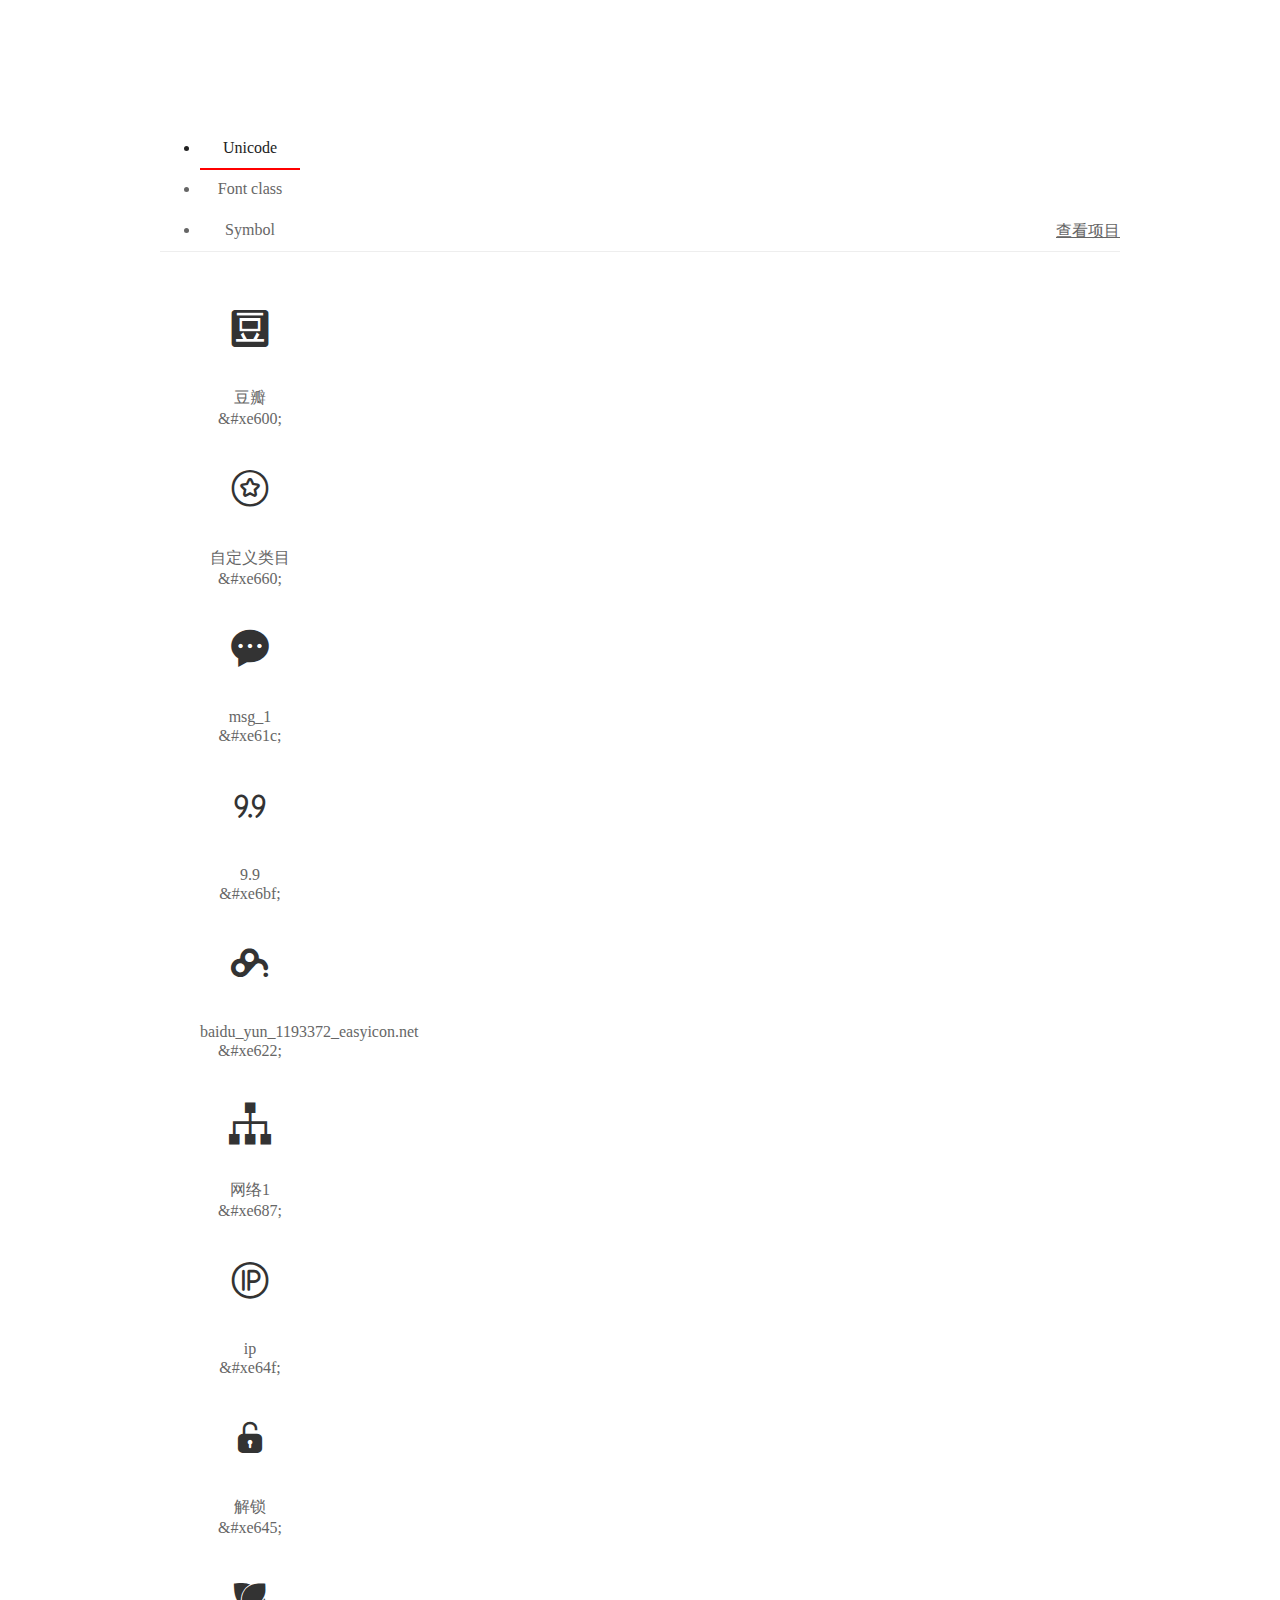
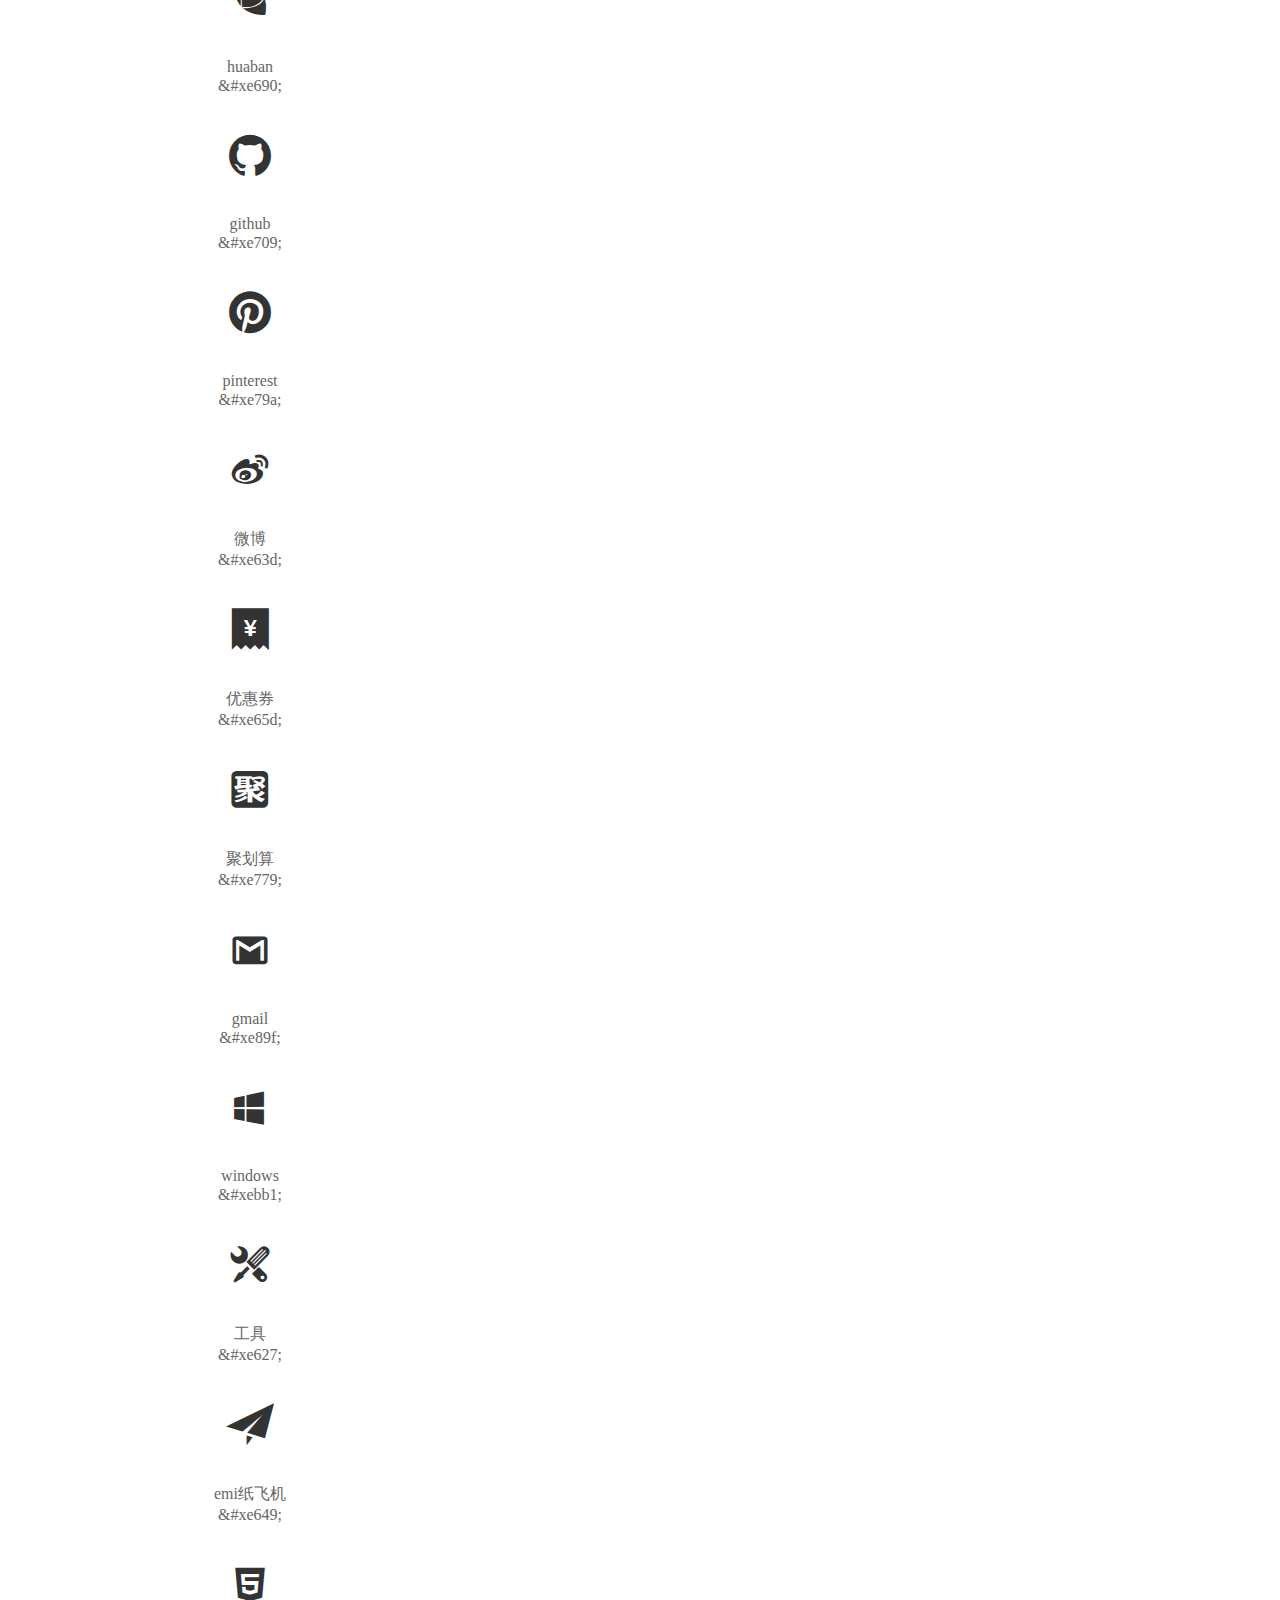
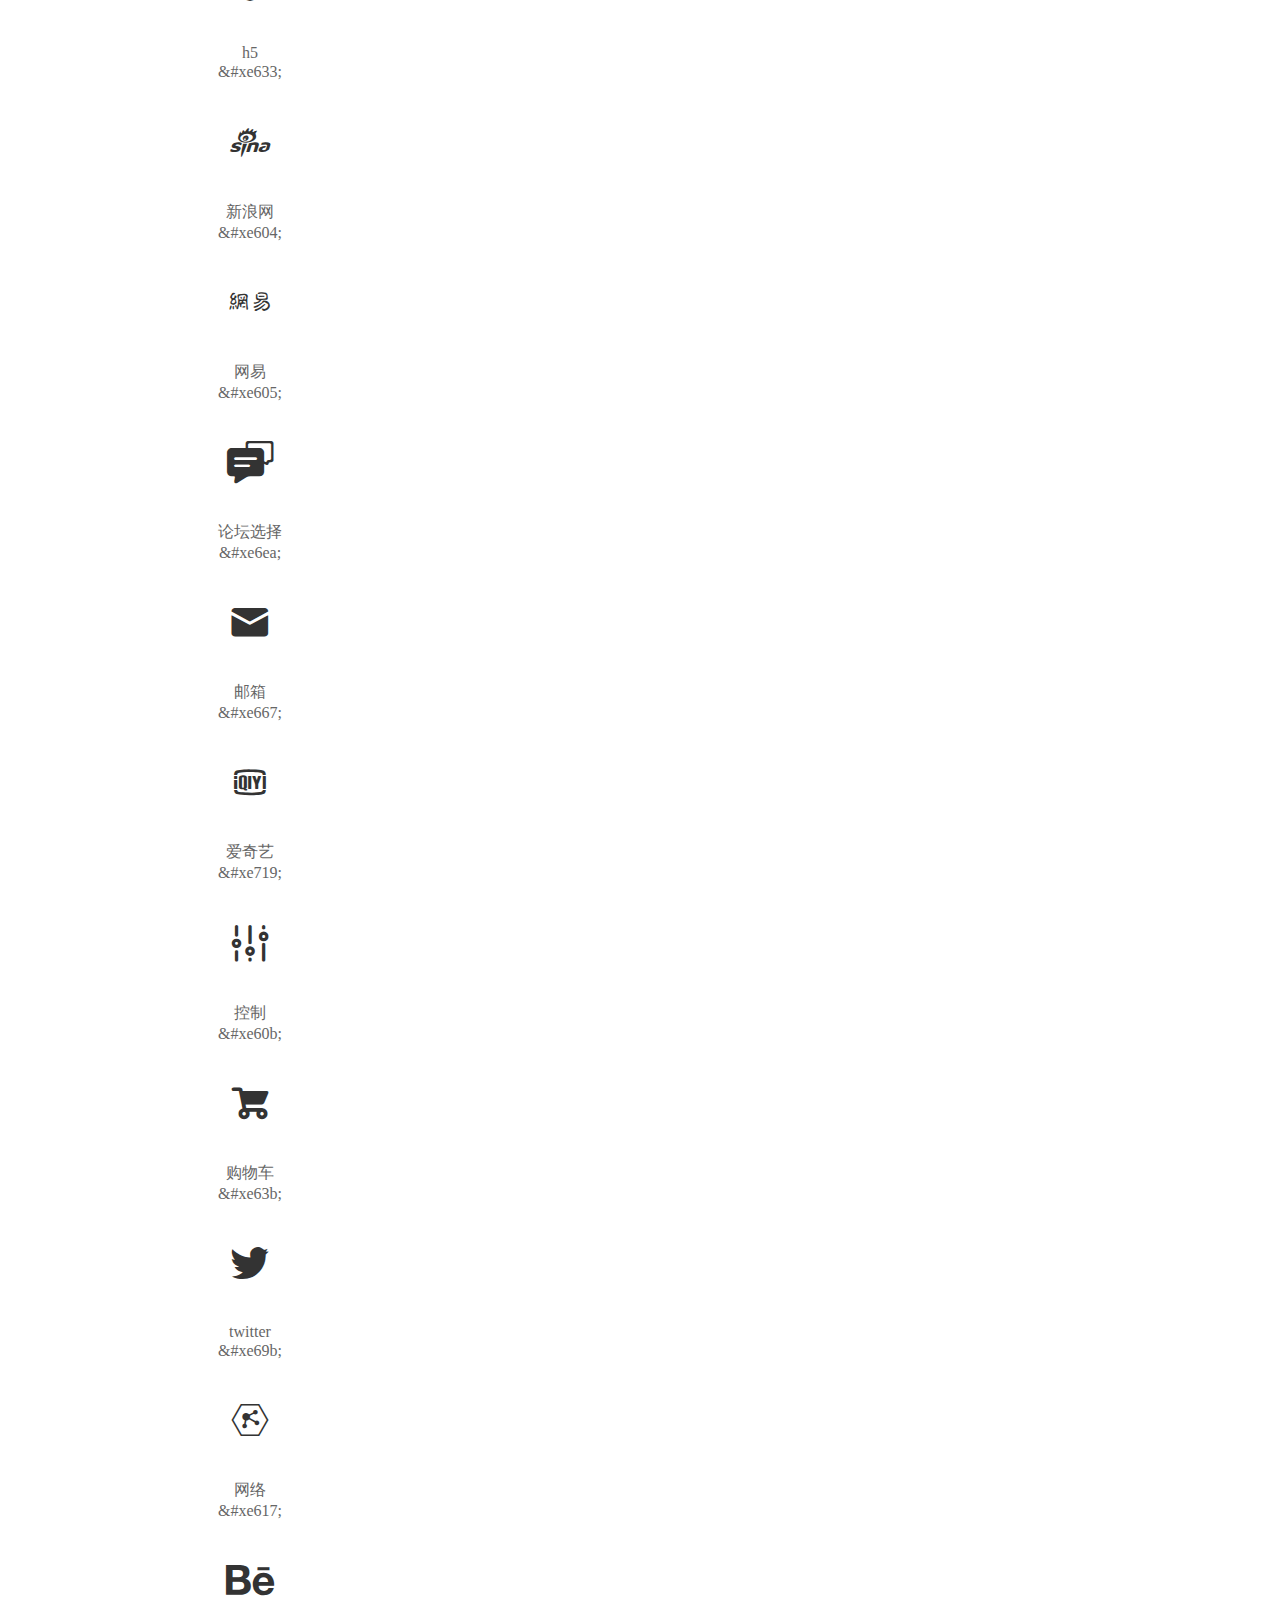
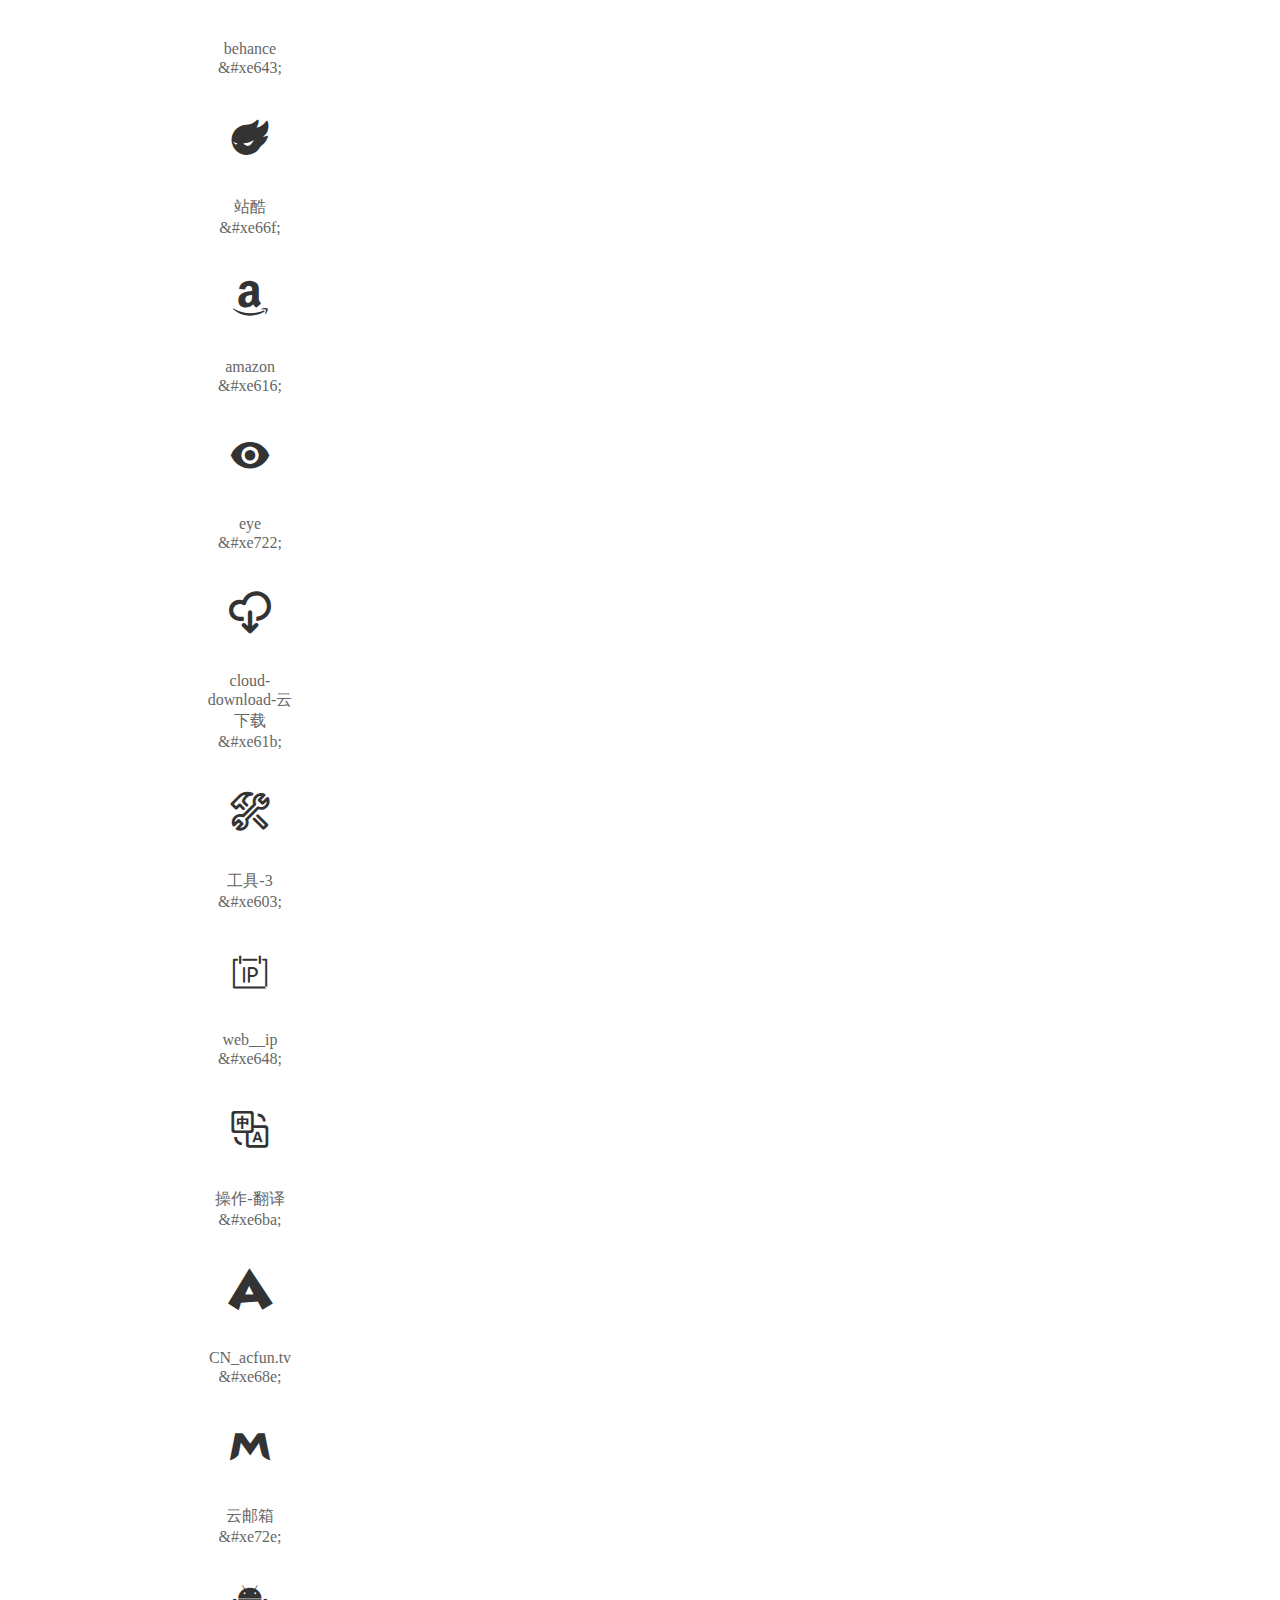
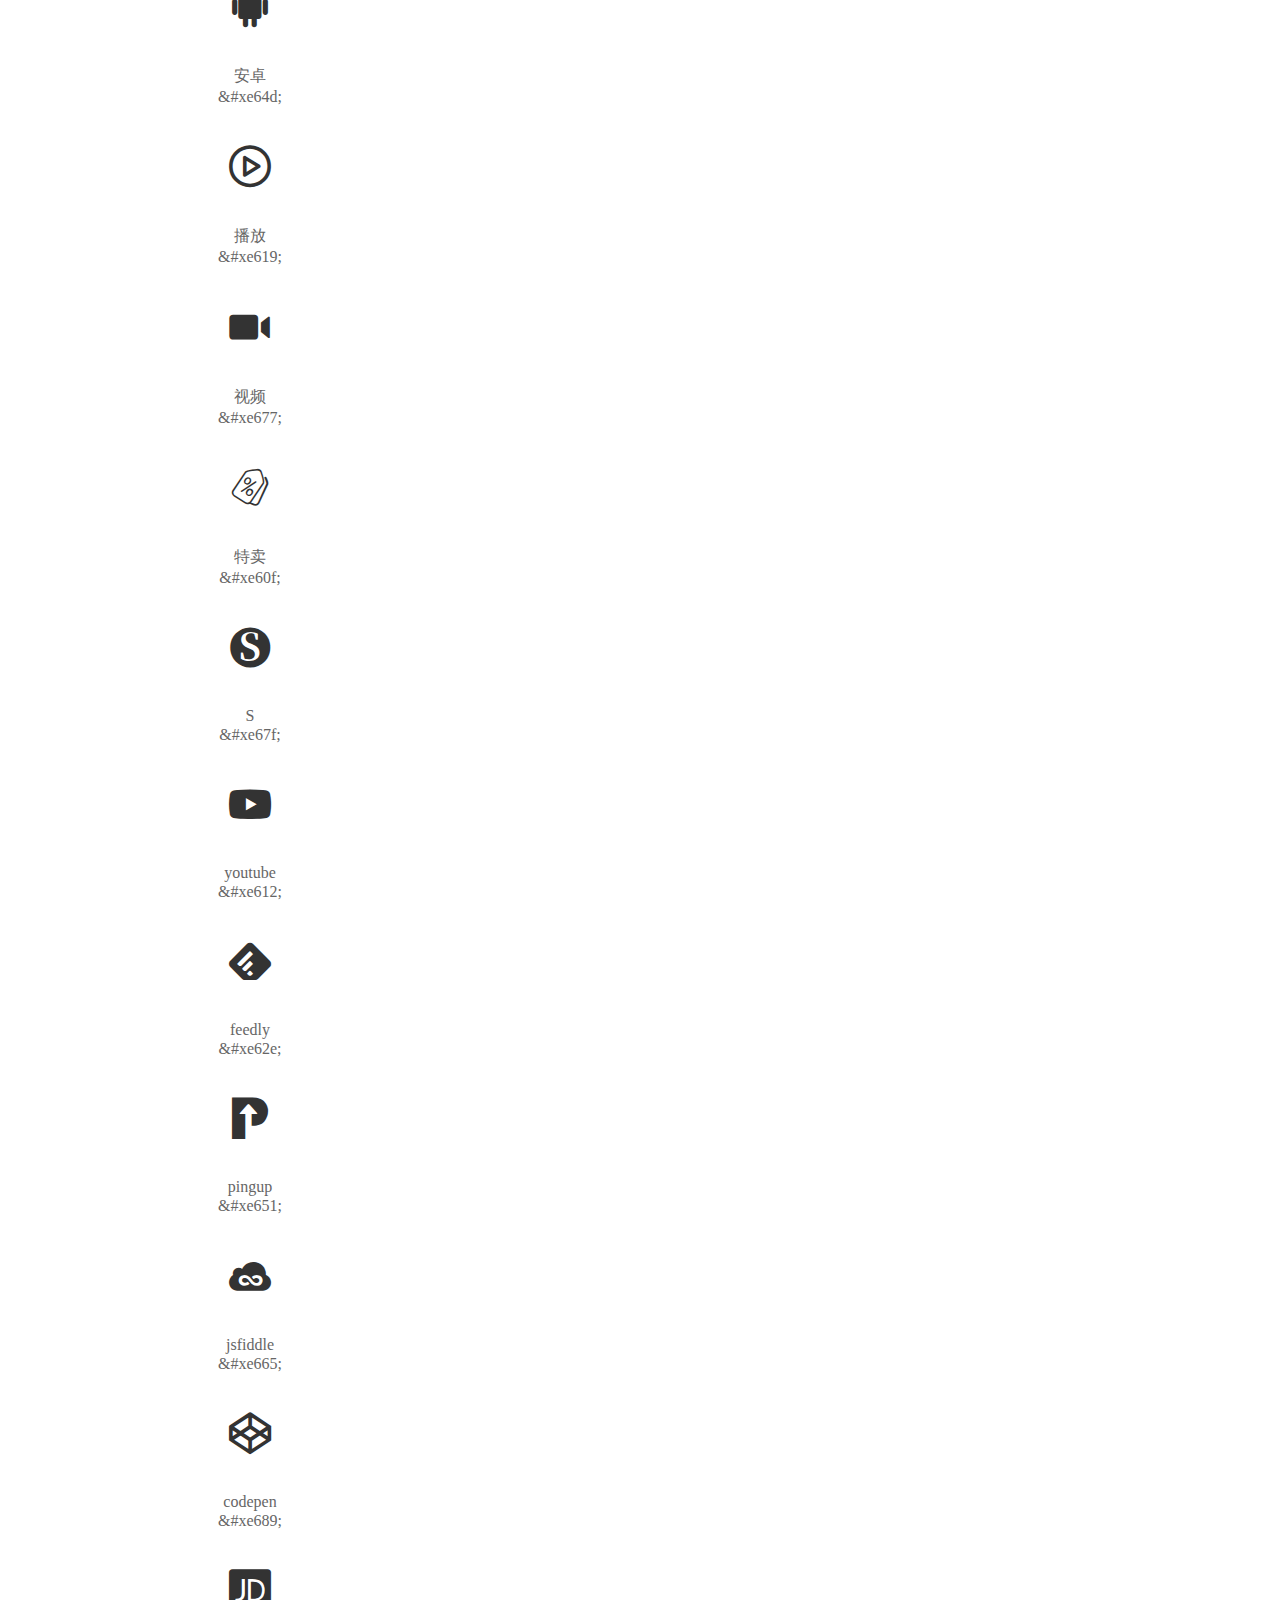
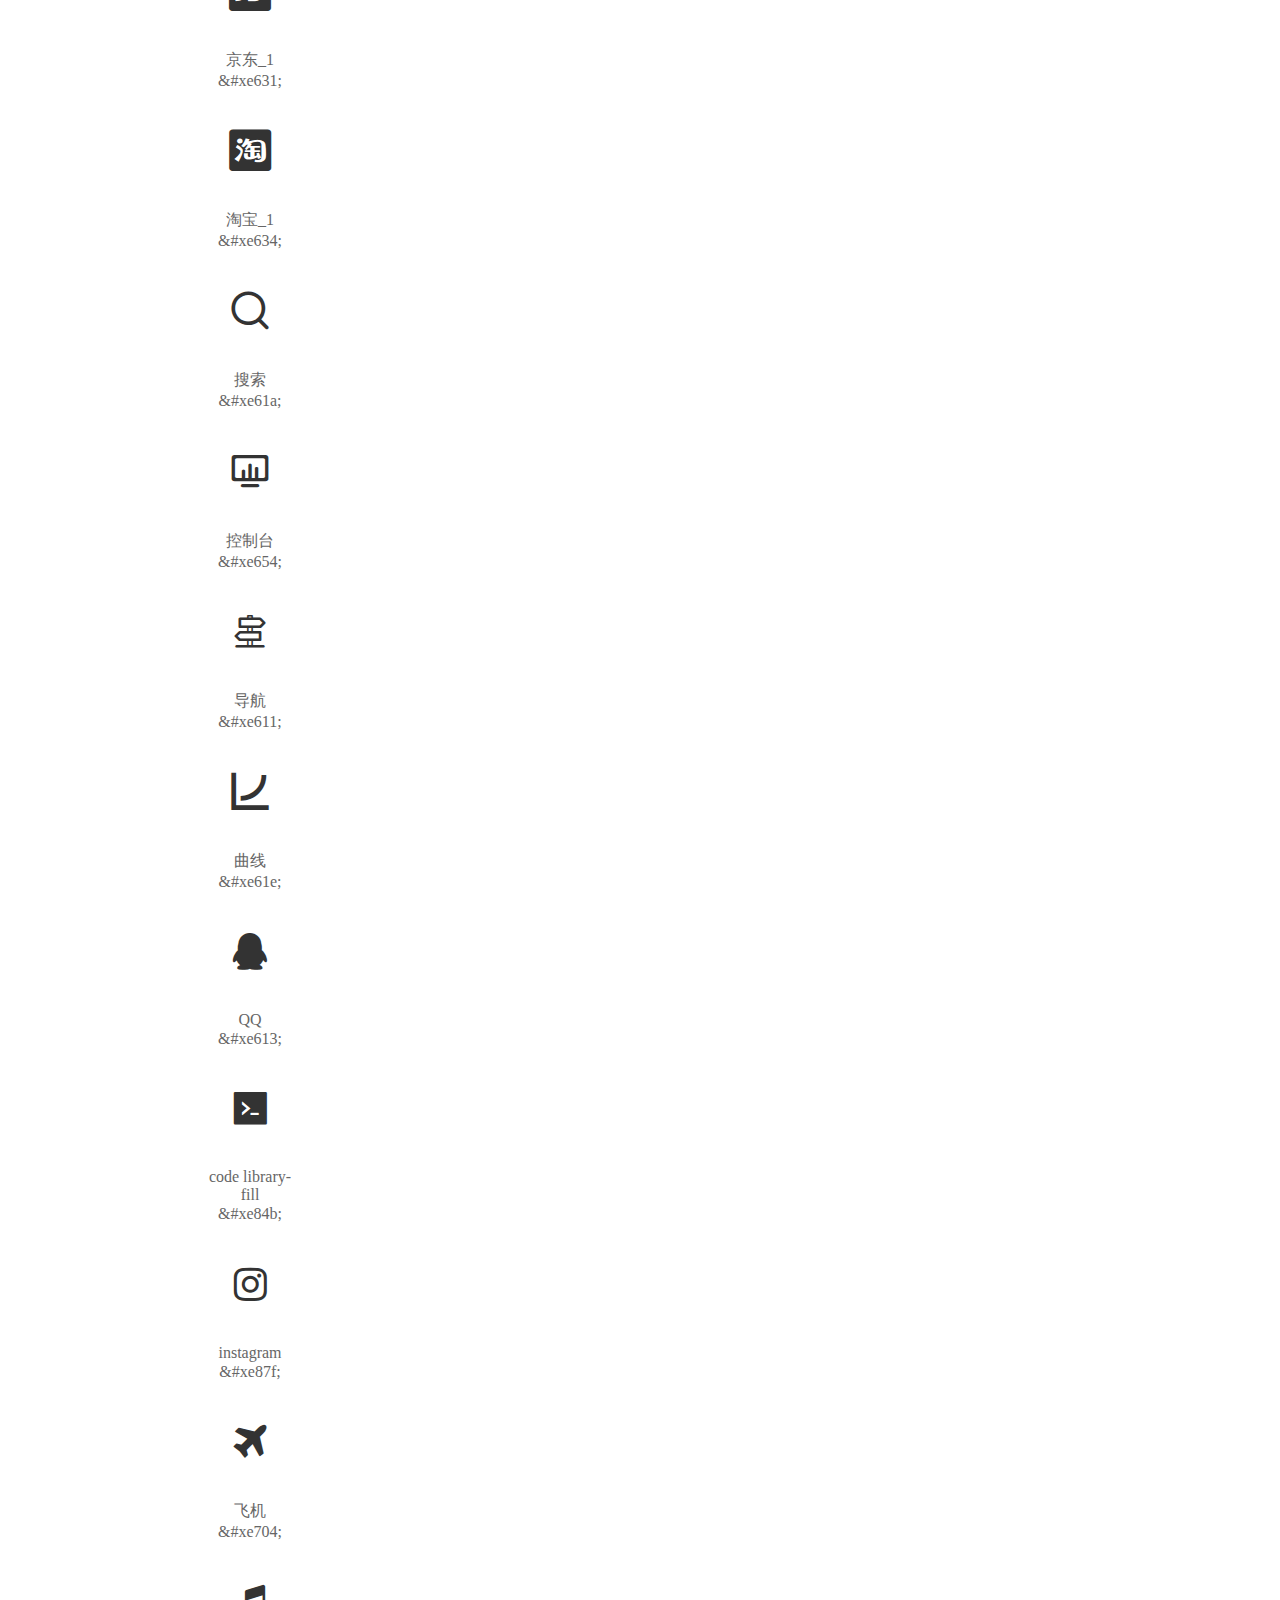
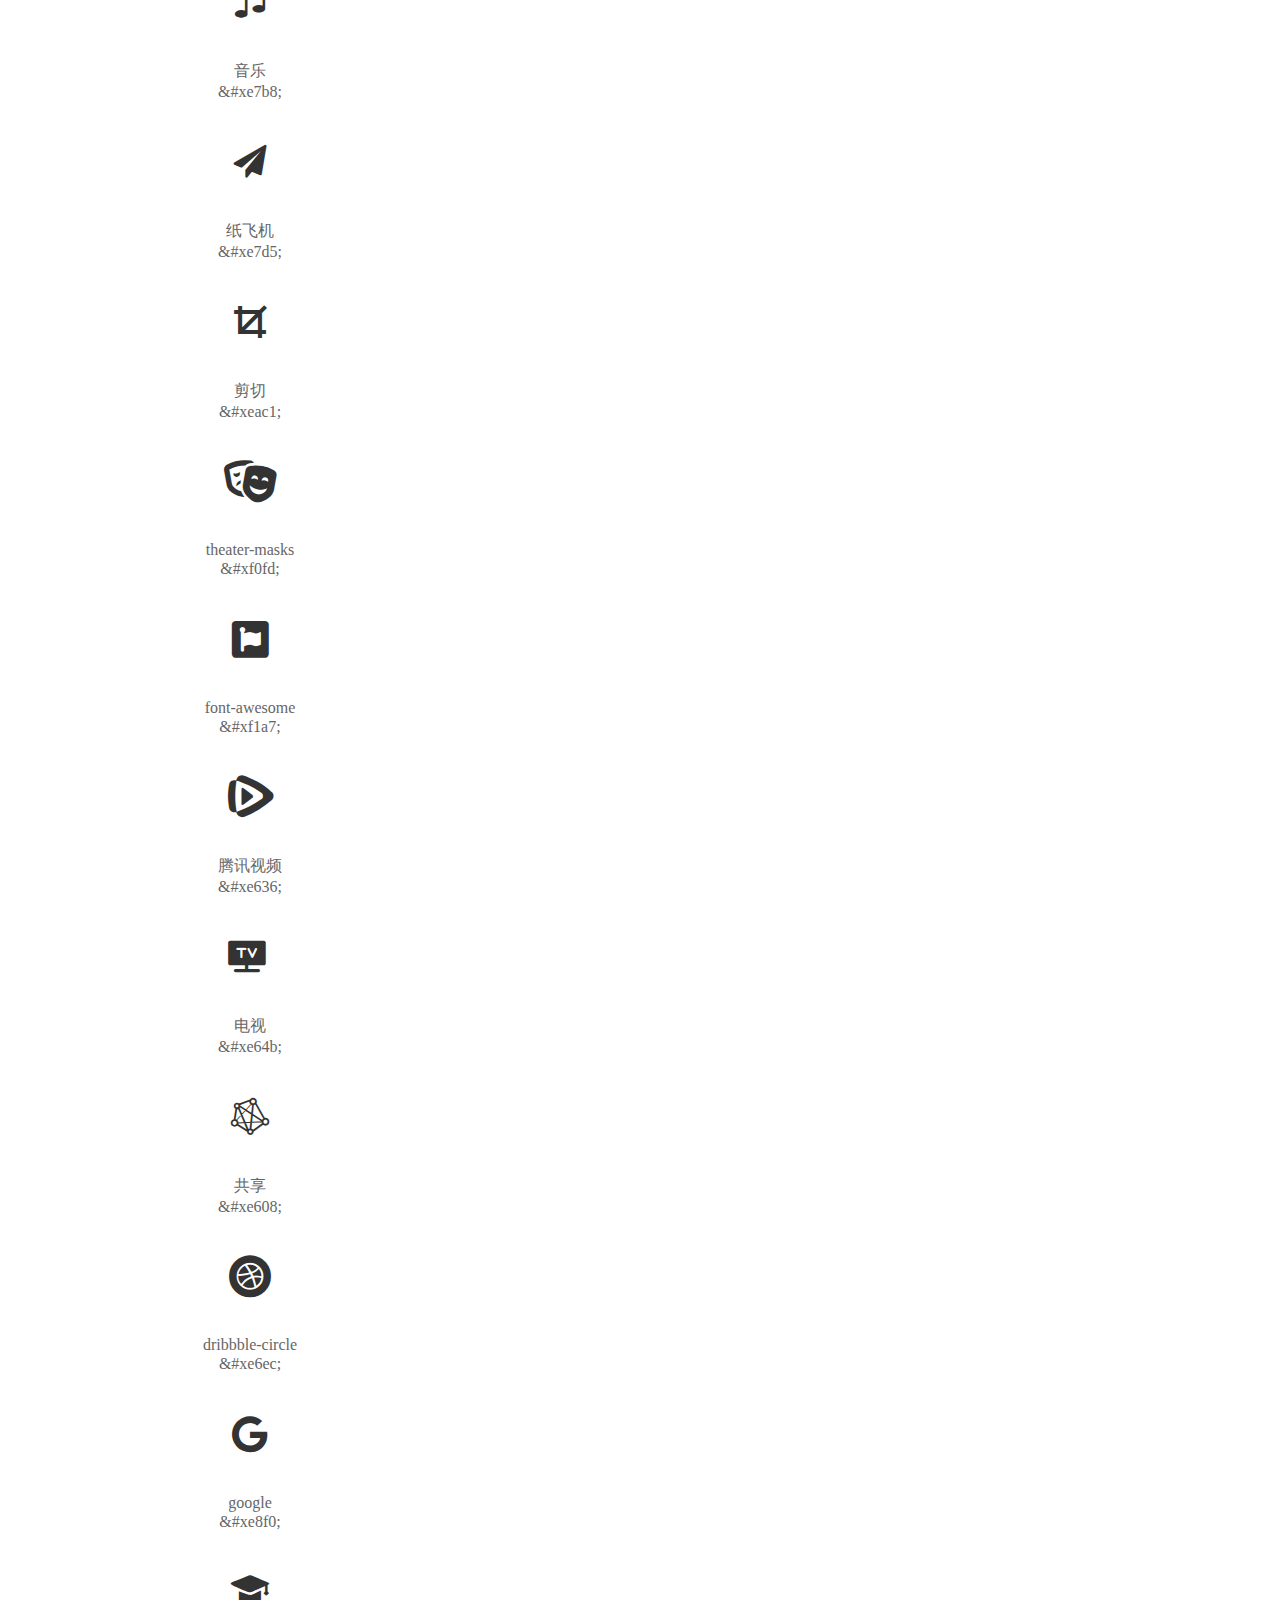
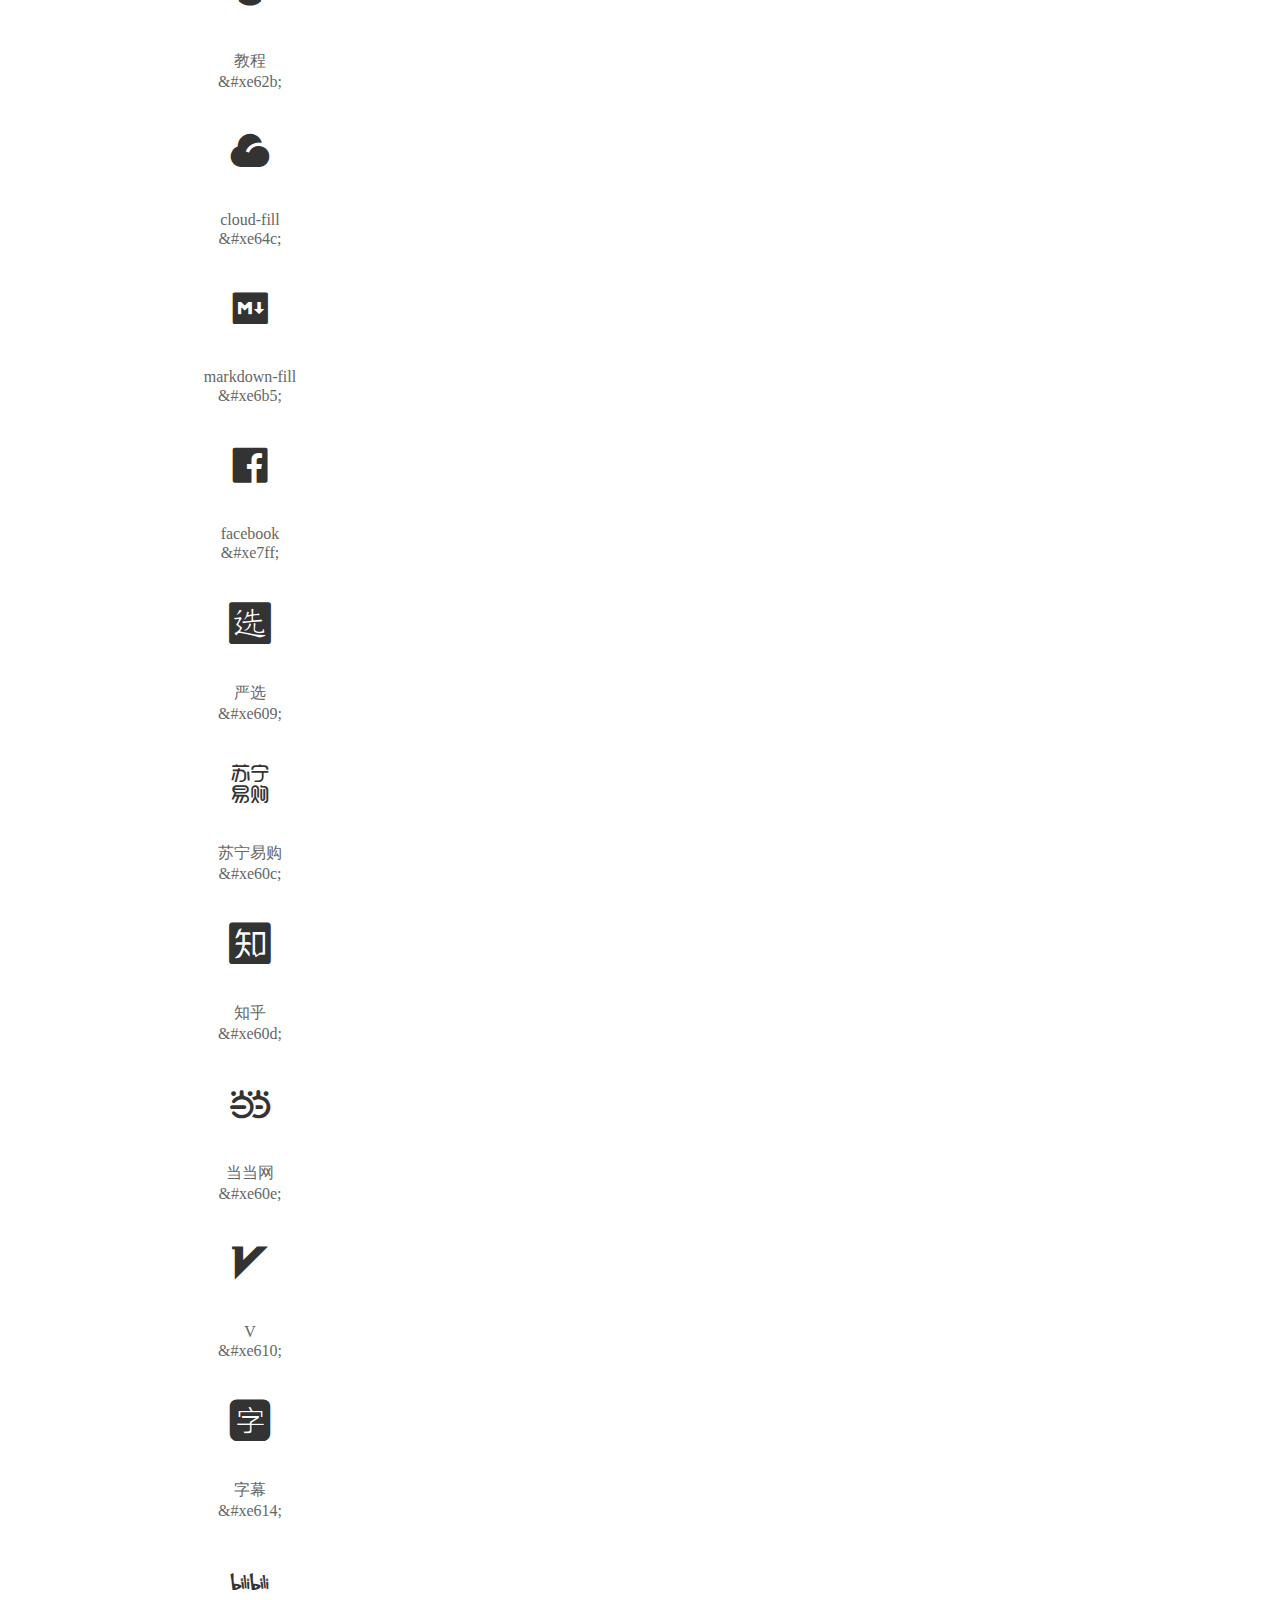
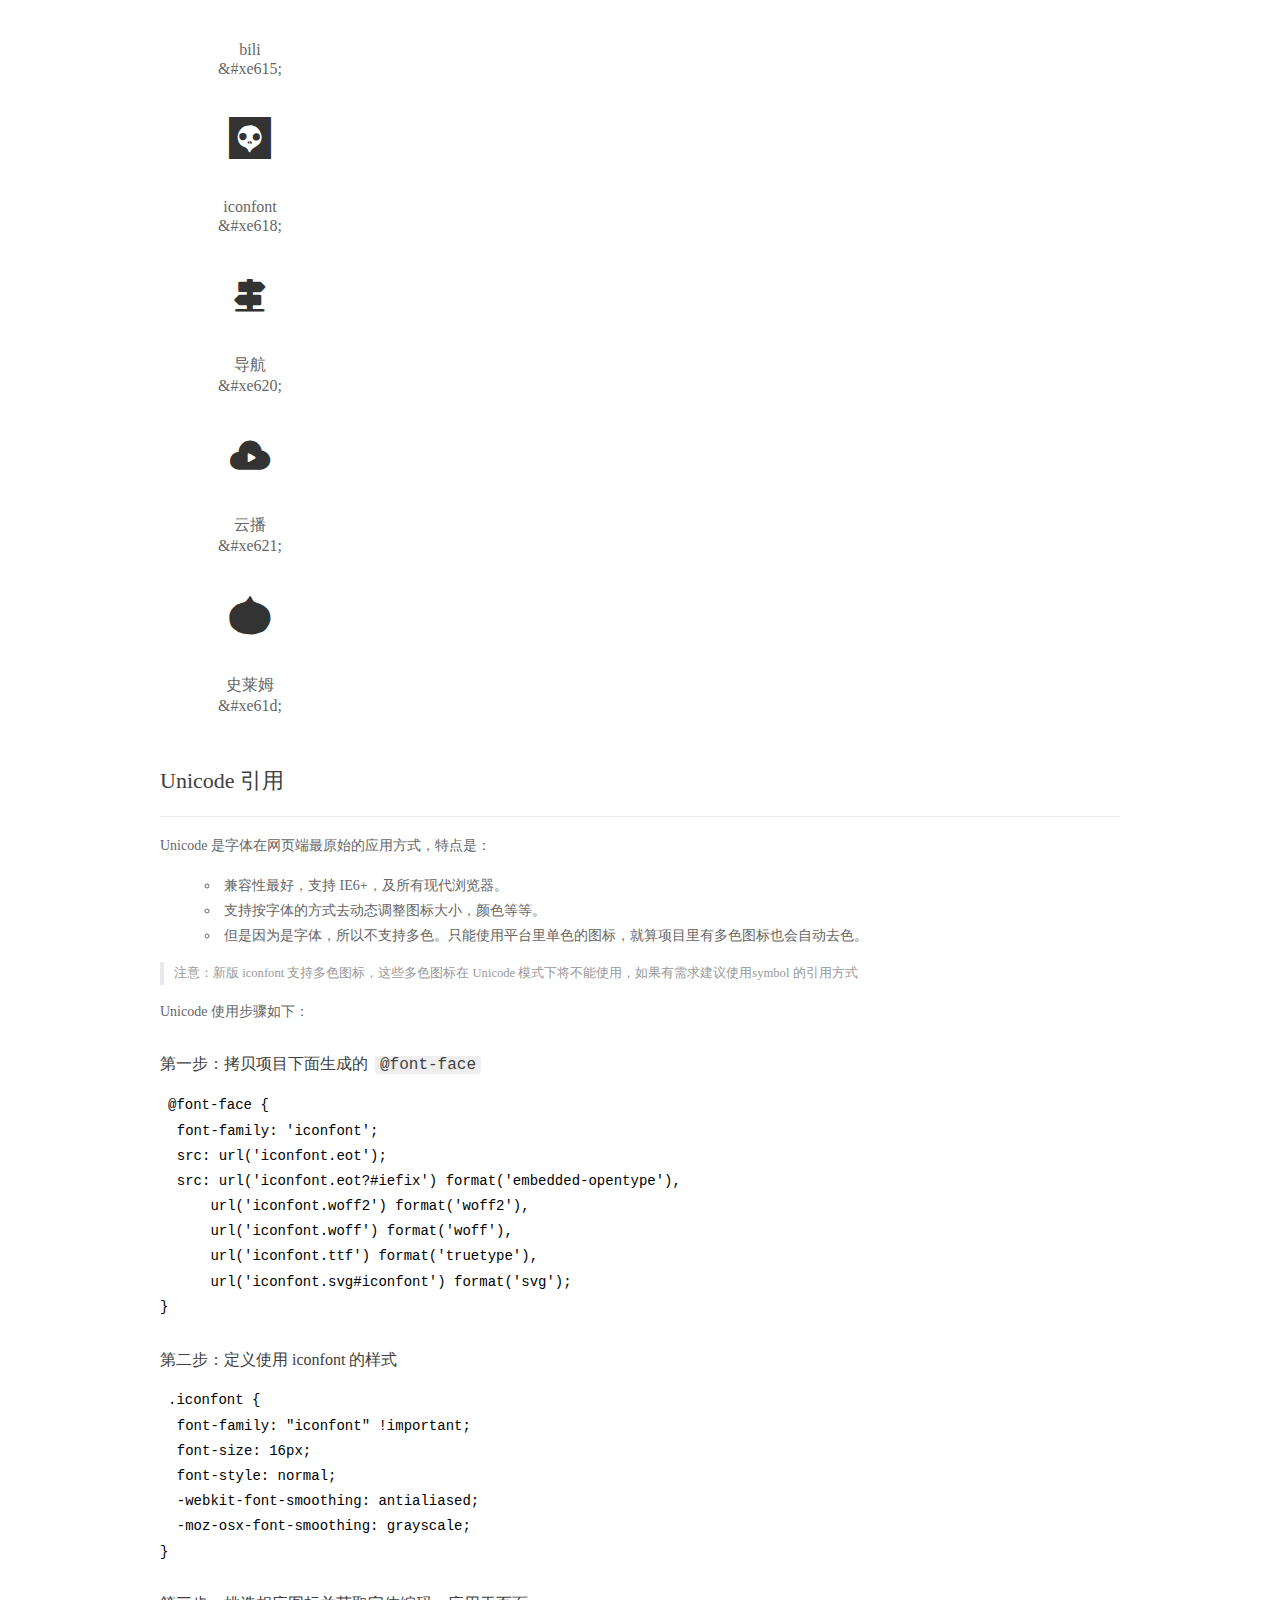
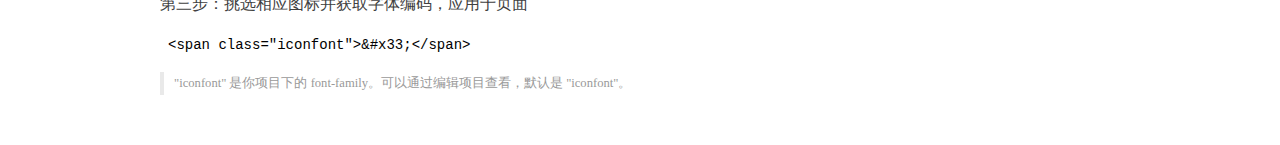
<file: css/font_1230786_swt4kkie8ym/demo_index.html>
<!DOCTYPE html>
<html>
<head>
  <meta charset="utf-8"/>
  <title>IconFont Demo</title>
  <link rel="shortcut icon" href="https://gtms04.alicdn.com/tps/i4/TB1_oz6GVXXXXaFXpXXJDFnIXXX-64-64.ico" type="image/x-icon"/>
  <link rel="stylesheet" href="https://g.alicdn.com/thx/cube/1.3.2/cube.min.css">
  <link rel="stylesheet" href="demo.css">
  <link rel="stylesheet" href="iconfont.css">
  <script src="iconfont.js"></script>
  <!-- jQuery -->
  <script src="https://a1.alicdn.com/oss/uploads/2018/12/26/7bfddb60-08e8-11e9-9b04-53e73bb6408b.js"></script>
  <!-- 代码高亮 -->
  <script src="https://a1.alicdn.com/oss/uploads/2018/12/26/a3f714d0-08e6-11e9-8a15-ebf944d7534c.js"></script>
</head>
<body>
  <div class="main">
    <h1 class="logo"><a href="https://www.iconfont.cn/" title="iconfont 首页" target="_blank">&#xe86b;</a></h1>
    <div class="nav-tabs">
      <ul id="tabs" class="dib-box">
        <li class="dib active"><span>Unicode</span></li>
        <li class="dib"><span>Font class</span></li>
        <li class="dib"><span>Symbol</span></li>
      </ul>
      
      <a href="https://www.iconfont.cn/manage/index?manage_type=myprojects&projectId=1230786" target="_blank" class="nav-more">查看项目</a>
      
    </div>
    <div class="tab-container">
      <div class="content unicode" style="display: block;">
          <ul class="icon_lists dib-box">
          
            <li class="dib">
              <span class="icon iconfont">&#xe600;</span>
                <div class="name">豆瓣</div>
                <div class="code-name">&amp;#xe600;</div>
              </li>
          
            <li class="dib">
              <span class="icon iconfont">&#xe660;</span>
                <div class="name">自定义类目</div>
                <div class="code-name">&amp;#xe660;</div>
              </li>
          
            <li class="dib">
              <span class="icon iconfont">&#xe61c;</span>
                <div class="name">msg_1</div>
                <div class="code-name">&amp;#xe61c;</div>
              </li>
          
            <li class="dib">
              <span class="icon iconfont">&#xe6bf;</span>
                <div class="name">9.9</div>
                <div class="code-name">&amp;#xe6bf;</div>
              </li>
          
            <li class="dib">
              <span class="icon iconfont">&#xe622;</span>
                <div class="name">baidu_yun_1193372_easyicon.net</div>
                <div class="code-name">&amp;#xe622;</div>
              </li>
          
            <li class="dib">
              <span class="icon iconfont">&#xe687;</span>
                <div class="name">网络1</div>
                <div class="code-name">&amp;#xe687;</div>
              </li>
          
            <li class="dib">
              <span class="icon iconfont">&#xe64f;</span>
                <div class="name">ip</div>
                <div class="code-name">&amp;#xe64f;</div>
              </li>
          
            <li class="dib">
              <span class="icon iconfont">&#xe645;</span>
                <div class="name">解锁</div>
                <div class="code-name">&amp;#xe645;</div>
              </li>
          
            <li class="dib">
              <span class="icon iconfont">&#xe690;</span>
                <div class="name">huaban</div>
                <div class="code-name">&amp;#xe690;</div>
              </li>
          
            <li class="dib">
              <span class="icon iconfont">&#xe709;</span>
                <div class="name">github</div>
                <div class="code-name">&amp;#xe709;</div>
              </li>
          
            <li class="dib">
              <span class="icon iconfont">&#xe79a;</span>
                <div class="name">pinterest</div>
                <div class="code-name">&amp;#xe79a;</div>
              </li>
          
            <li class="dib">
              <span class="icon iconfont">&#xe63d;</span>
                <div class="name">微博</div>
                <div class="code-name">&amp;#xe63d;</div>
              </li>
          
            <li class="dib">
              <span class="icon iconfont">&#xe65d;</span>
                <div class="name">优惠券</div>
                <div class="code-name">&amp;#xe65d;</div>
              </li>
          
            <li class="dib">
              <span class="icon iconfont">&#xe779;</span>
                <div class="name">聚划算</div>
                <div class="code-name">&amp;#xe779;</div>
              </li>
          
            <li class="dib">
              <span class="icon iconfont">&#xe89f;</span>
                <div class="name">gmail</div>
                <div class="code-name">&amp;#xe89f;</div>
              </li>
          
            <li class="dib">
              <span class="icon iconfont">&#xebb1;</span>
                <div class="name">windows</div>
                <div class="code-name">&amp;#xebb1;</div>
              </li>
          
            <li class="dib">
              <span class="icon iconfont">&#xe627;</span>
                <div class="name">工具</div>
                <div class="code-name">&amp;#xe627;</div>
              </li>
          
            <li class="dib">
              <span class="icon iconfont">&#xe649;</span>
                <div class="name">emi纸飞机</div>
                <div class="code-name">&amp;#xe649;</div>
              </li>
          
            <li class="dib">
              <span class="icon iconfont">&#xe633;</span>
                <div class="name">h5</div>
                <div class="code-name">&amp;#xe633;</div>
              </li>
          
            <li class="dib">
              <span class="icon iconfont">&#xe604;</span>
                <div class="name">新浪网</div>
                <div class="code-name">&amp;#xe604;</div>
              </li>
          
            <li class="dib">
              <span class="icon iconfont">&#xe605;</span>
                <div class="name">网易</div>
                <div class="code-name">&amp;#xe605;</div>
              </li>
          
            <li class="dib">
              <span class="icon iconfont">&#xe6ea;</span>
                <div class="name">论坛选择</div>
                <div class="code-name">&amp;#xe6ea;</div>
              </li>
          
            <li class="dib">
              <span class="icon iconfont">&#xe667;</span>
                <div class="name">邮箱</div>
                <div class="code-name">&amp;#xe667;</div>
              </li>
          
            <li class="dib">
              <span class="icon iconfont">&#xe719;</span>
                <div class="name">爱奇艺</div>
                <div class="code-name">&amp;#xe719;</div>
              </li>
          
            <li class="dib">
              <span class="icon iconfont">&#xe60b;</span>
                <div class="name">控制</div>
                <div class="code-name">&amp;#xe60b;</div>
              </li>
          
            <li class="dib">
              <span class="icon iconfont">&#xe63b;</span>
                <div class="name">购物车</div>
                <div class="code-name">&amp;#xe63b;</div>
              </li>
          
            <li class="dib">
              <span class="icon iconfont">&#xe69b;</span>
                <div class="name">twitter</div>
                <div class="code-name">&amp;#xe69b;</div>
              </li>
          
            <li class="dib">
              <span class="icon iconfont">&#xe617;</span>
                <div class="name">网络</div>
                <div class="code-name">&amp;#xe617;</div>
              </li>
          
            <li class="dib">
              <span class="icon iconfont">&#xe643;</span>
                <div class="name">behance</div>
                <div class="code-name">&amp;#xe643;</div>
              </li>
          
            <li class="dib">
              <span class="icon iconfont">&#xe66f;</span>
                <div class="name">站酷</div>
                <div class="code-name">&amp;#xe66f;</div>
              </li>
          
            <li class="dib">
              <span class="icon iconfont">&#xe616;</span>
                <div class="name">amazon</div>
                <div class="code-name">&amp;#xe616;</div>
              </li>
          
            <li class="dib">
              <span class="icon iconfont">&#xe722;</span>
                <div class="name">eye</div>
                <div class="code-name">&amp;#xe722;</div>
              </li>
          
            <li class="dib">
              <span class="icon iconfont">&#xe61b;</span>
                <div class="name">cloud-download-云下载</div>
                <div class="code-name">&amp;#xe61b;</div>
              </li>
          
            <li class="dib">
              <span class="icon iconfont">&#xe603;</span>
                <div class="name">工具-3</div>
                <div class="code-name">&amp;#xe603;</div>
              </li>
          
            <li class="dib">
              <span class="icon iconfont">&#xe648;</span>
                <div class="name">web__ip</div>
                <div class="code-name">&amp;#xe648;</div>
              </li>
          
            <li class="dib">
              <span class="icon iconfont">&#xe6ba;</span>
                <div class="name">操作-翻译</div>
                <div class="code-name">&amp;#xe6ba;</div>
              </li>
          
            <li class="dib">
              <span class="icon iconfont">&#xe68e;</span>
                <div class="name">CN_acfun.tv</div>
                <div class="code-name">&amp;#xe68e;</div>
              </li>
          
            <li class="dib">
              <span class="icon iconfont">&#xe72e;</span>
                <div class="name">云邮箱</div>
                <div class="code-name">&amp;#xe72e;</div>
              </li>
          
            <li class="dib">
              <span class="icon iconfont">&#xe64d;</span>
                <div class="name">安卓</div>
                <div class="code-name">&amp;#xe64d;</div>
              </li>
          
            <li class="dib">
              <span class="icon iconfont">&#xe619;</span>
                <div class="name">播放</div>
                <div class="code-name">&amp;#xe619;</div>
              </li>
          
            <li class="dib">
              <span class="icon iconfont">&#xe677;</span>
                <div class="name">视频</div>
                <div class="code-name">&amp;#xe677;</div>
              </li>
          
            <li class="dib">
              <span class="icon iconfont">&#xe60f;</span>
                <div class="name">特卖</div>
                <div class="code-name">&amp;#xe60f;</div>
              </li>
          
            <li class="dib">
              <span class="icon iconfont">&#xe67f;</span>
                <div class="name">S</div>
                <div class="code-name">&amp;#xe67f;</div>
              </li>
          
            <li class="dib">
              <span class="icon iconfont">&#xe612;</span>
                <div class="name">youtube</div>
                <div class="code-name">&amp;#xe612;</div>
              </li>
          
            <li class="dib">
              <span class="icon iconfont">&#xe62e;</span>
                <div class="name">feedly</div>
                <div class="code-name">&amp;#xe62e;</div>
              </li>
          
            <li class="dib">
              <span class="icon iconfont">&#xe651;</span>
                <div class="name">pingup</div>
                <div class="code-name">&amp;#xe651;</div>
              </li>
          
            <li class="dib">
              <span class="icon iconfont">&#xe665;</span>
                <div class="name">jsfiddle</div>
                <div class="code-name">&amp;#xe665;</div>
              </li>
          
            <li class="dib">
              <span class="icon iconfont">&#xe689;</span>
                <div class="name">codepen</div>
                <div class="code-name">&amp;#xe689;</div>
              </li>
          
            <li class="dib">
              <span class="icon iconfont">&#xe631;</span>
                <div class="name">京东_1</div>
                <div class="code-name">&amp;#xe631;</div>
              </li>
          
            <li class="dib">
              <span class="icon iconfont">&#xe634;</span>
                <div class="name">淘宝_1</div>
                <div class="code-name">&amp;#xe634;</div>
              </li>
          
            <li class="dib">
              <span class="icon iconfont">&#xe61a;</span>
                <div class="name">搜索</div>
                <div class="code-name">&amp;#xe61a;</div>
              </li>
          
            <li class="dib">
              <span class="icon iconfont">&#xe654;</span>
                <div class="name">控制台</div>
                <div class="code-name">&amp;#xe654;</div>
              </li>
          
            <li class="dib">
              <span class="icon iconfont">&#xe611;</span>
                <div class="name">导航</div>
                <div class="code-name">&amp;#xe611;</div>
              </li>
          
            <li class="dib">
              <span class="icon iconfont">&#xe61e;</span>
                <div class="name">曲线</div>
                <div class="code-name">&amp;#xe61e;</div>
              </li>
          
            <li class="dib">
              <span class="icon iconfont">&#xe613;</span>
                <div class="name">QQ</div>
                <div class="code-name">&amp;#xe613;</div>
              </li>
          
            <li class="dib">
              <span class="icon iconfont">&#xe84b;</span>
                <div class="name">code library-fill</div>
                <div class="code-name">&amp;#xe84b;</div>
              </li>
          
            <li class="dib">
              <span class="icon iconfont">&#xe87f;</span>
                <div class="name">instagram</div>
                <div class="code-name">&amp;#xe87f;</div>
              </li>
          
            <li class="dib">
              <span class="icon iconfont">&#xe704;</span>
                <div class="name">飞机</div>
                <div class="code-name">&amp;#xe704;</div>
              </li>
          
            <li class="dib">
              <span class="icon iconfont">&#xe7b8;</span>
                <div class="name">音乐</div>
                <div class="code-name">&amp;#xe7b8;</div>
              </li>
          
            <li class="dib">
              <span class="icon iconfont">&#xe7d5;</span>
                <div class="name">纸飞机</div>
                <div class="code-name">&amp;#xe7d5;</div>
              </li>
          
            <li class="dib">
              <span class="icon iconfont">&#xeac1;</span>
                <div class="name">剪切</div>
                <div class="code-name">&amp;#xeac1;</div>
              </li>
          
            <li class="dib">
              <span class="icon iconfont">&#xf0fd;</span>
                <div class="name">theater-masks</div>
                <div class="code-name">&amp;#xf0fd;</div>
              </li>
          
            <li class="dib">
              <span class="icon iconfont">&#xf1a7;</span>
                <div class="name">font-awesome</div>
                <div class="code-name">&amp;#xf1a7;</div>
              </li>
          
            <li class="dib">
              <span class="icon iconfont">&#xe636;</span>
                <div class="name">腾讯视频</div>
                <div class="code-name">&amp;#xe636;</div>
              </li>
          
            <li class="dib">
              <span class="icon iconfont">&#xe64b;</span>
                <div class="name">电视</div>
                <div class="code-name">&amp;#xe64b;</div>
              </li>
          
            <li class="dib">
              <span class="icon iconfont">&#xe608;</span>
                <div class="name">共享</div>
                <div class="code-name">&amp;#xe608;</div>
              </li>
          
            <li class="dib">
              <span class="icon iconfont">&#xe6ec;</span>
                <div class="name">dribbble-circle</div>
                <div class="code-name">&amp;#xe6ec;</div>
              </li>
          
            <li class="dib">
              <span class="icon iconfont">&#xe8f0;</span>
                <div class="name">google</div>
                <div class="code-name">&amp;#xe8f0;</div>
              </li>
          
            <li class="dib">
              <span class="icon iconfont">&#xe62b;</span>
                <div class="name">教程</div>
                <div class="code-name">&amp;#xe62b;</div>
              </li>
          
            <li class="dib">
              <span class="icon iconfont">&#xe64c;</span>
                <div class="name">cloud-fill</div>
                <div class="code-name">&amp;#xe64c;</div>
              </li>
          
            <li class="dib">
              <span class="icon iconfont">&#xe6b5;</span>
                <div class="name">markdown-fill</div>
                <div class="code-name">&amp;#xe6b5;</div>
              </li>
          
            <li class="dib">
              <span class="icon iconfont">&#xe7ff;</span>
                <div class="name">facebook</div>
                <div class="code-name">&amp;#xe7ff;</div>
              </li>
          
            <li class="dib">
              <span class="icon iconfont">&#xe609;</span>
                <div class="name">严选</div>
                <div class="code-name">&amp;#xe609;</div>
              </li>
          
            <li class="dib">
              <span class="icon iconfont">&#xe60c;</span>
                <div class="name">苏宁易购</div>
                <div class="code-name">&amp;#xe60c;</div>
              </li>
          
            <li class="dib">
              <span class="icon iconfont">&#xe60d;</span>
                <div class="name">知乎</div>
                <div class="code-name">&amp;#xe60d;</div>
              </li>
          
            <li class="dib">
              <span class="icon iconfont">&#xe60e;</span>
                <div class="name">当当网</div>
                <div class="code-name">&amp;#xe60e;</div>
              </li>
          
            <li class="dib">
              <span class="icon iconfont">&#xe610;</span>
                <div class="name">V</div>
                <div class="code-name">&amp;#xe610;</div>
              </li>
          
            <li class="dib">
              <span class="icon iconfont">&#xe614;</span>
                <div class="name">字幕</div>
                <div class="code-name">&amp;#xe614;</div>
              </li>
          
            <li class="dib">
              <span class="icon iconfont">&#xe615;</span>
                <div class="name">bili</div>
                <div class="code-name">&amp;#xe615;</div>
              </li>
          
            <li class="dib">
              <span class="icon iconfont">&#xe618;</span>
                <div class="name">iconfont</div>
                <div class="code-name">&amp;#xe618;</div>
              </li>
          
            <li class="dib">
              <span class="icon iconfont">&#xe620;</span>
                <div class="name">导航</div>
                <div class="code-name">&amp;#xe620;</div>
              </li>
          
            <li class="dib">
              <span class="icon iconfont">&#xe621;</span>
                <div class="name">云播</div>
                <div class="code-name">&amp;#xe621;</div>
              </li>
          
            <li class="dib">
              <span class="icon iconfont">&#xe61d;</span>
                <div class="name">史莱姆</div>
                <div class="code-name">&amp;#xe61d;</div>
              </li>
          
          </ul>
          <div class="article markdown">
          <h2 id="unicode-">Unicode 引用</h2>
          <hr>

          <p>Unicode 是字体在网页端最原始的应用方式，特点是：</p>
          <ul>
            <li>兼容性最好，支持 IE6+，及所有现代浏览器。</li>
            <li>支持按字体的方式去动态调整图标大小，颜色等等。</li>
            <li>但是因为是字体，所以不支持多色。只能使用平台里单色的图标，就算项目里有多色图标也会自动去色。</li>
          </ul>
          <blockquote>
            <p>注意：新版 iconfont 支持多色图标，这些多色图标在 Unicode 模式下将不能使用，如果有需求建议使用symbol 的引用方式</p>
          </blockquote>
          <p>Unicode 使用步骤如下：</p>
          <h3 id="-font-face">第一步：拷贝项目下面生成的 <code>@font-face</code></h3>
<pre><code class="language-css"
>@font-face {
  font-family: 'iconfont';
  src: url('iconfont.eot');
  src: url('iconfont.eot?#iefix') format('embedded-opentype'),
      url('iconfont.woff2') format('woff2'),
      url('iconfont.woff') format('woff'),
      url('iconfont.ttf') format('truetype'),
      url('iconfont.svg#iconfont') format('svg');
}
</code></pre>
          <h3 id="-iconfont-">第二步：定义使用 iconfont 的样式</h3>
<pre><code class="language-css"
>.iconfont {
  font-family: "iconfont" !important;
  font-size: 16px;
  font-style: normal;
  -webkit-font-smoothing: antialiased;
  -moz-osx-font-smoothing: grayscale;
}
</code></pre>
          <h3 id="-">第三步：挑选相应图标并获取字体编码，应用于页面</h3>
<pre>
<code class="language-html"
>&lt;span class="iconfont"&gt;&amp;#x33;&lt;/span&gt;
</code></pre>
          <blockquote>
            <p>"iconfont" 是你项目下的 font-family。可以通过编辑项目查看，默认是 "iconfont"。</p>
          </blockquote>
          </div>
      </div>
      <div class="content font-class">
        <ul class="icon_lists dib-box">
          
          <li class="dib">
            <span class="icon iconfont icon-douban"></span>
            <div class="name">
              豆瓣
            </div>
            <div class="code-name">.icon-douban
            </div>
          </li>
          
          <li class="dib">
            <span class="icon iconfont icon-wode"></span>
            <div class="name">
              自定义类目
            </div>
            <div class="code-name">.icon-wode
            </div>
          </li>
          
          <li class="dib">
            <span class="icon iconfont icon-msg"></span>
            <div class="name">
              msg_1
            </div>
            <div class="code-name">.icon-msg
            </div>
          </li>
          
          <li class="dib">
            <span class="icon iconfont icon-99"></span>
            <div class="name">
              9.9
            </div>
            <div class="code-name">.icon-99
            </div>
          </li>
          
          <li class="dib">
            <span class="icon iconfont icon-baiduyun"></span>
            <div class="name">
              baidu_yun_1193372_easyicon.net
            </div>
            <div class="code-name">.icon-baiduyun
            </div>
          </li>
          
          <li class="dib">
            <span class="icon iconfont icon-wangluo1"></span>
            <div class="name">
              网络1
            </div>
            <div class="code-name">.icon-wangluo1
            </div>
          </li>
          
          <li class="dib">
            <span class="icon iconfont icon-ip"></span>
            <div class="name">
              ip
            </div>
            <div class="code-name">.icon-ip
            </div>
          </li>
          
          <li class="dib">
            <span class="icon iconfont icon-jshunxiao"></span>
            <div class="name">
              解锁
            </div>
            <div class="code-name">.icon-jshunxiao
            </div>
          </li>
          
          <li class="dib">
            <span class="icon iconfont icon-huaban"></span>
            <div class="name">
              huaban
            </div>
            <div class="code-name">.icon-huaban
            </div>
          </li>
          
          <li class="dib">
            <span class="icon iconfont icon-github"></span>
            <div class="name">
              github
            </div>
            <div class="code-name">.icon-github
            </div>
          </li>
          
          <li class="dib">
            <span class="icon iconfont icon-pinterest"></span>
            <div class="name">
              pinterest
            </div>
            <div class="code-name">.icon-pinterest
            </div>
          </li>
          
          <li class="dib">
            <span class="icon iconfont icon-weibo"></span>
            <div class="name">
              微博
            </div>
            <div class="code-name">.icon-weibo
            </div>
          </li>
          
          <li class="dib">
            <span class="icon iconfont icon-youhuiquan"></span>
            <div class="name">
              优惠券
            </div>
            <div class="code-name">.icon-youhuiquan
            </div>
          </li>
          
          <li class="dib">
            <span class="icon iconfont icon-juhuasuan"></span>
            <div class="name">
              聚划算
            </div>
            <div class="code-name">.icon-juhuasuan
            </div>
          </li>
          
          <li class="dib">
            <span class="icon iconfont icon-gmail"></span>
            <div class="name">
              gmail
            </div>
            <div class="code-name">.icon-gmail
            </div>
          </li>
          
          <li class="dib">
            <span class="icon iconfont icon-windows"></span>
            <div class="name">
              windows
            </div>
            <div class="code-name">.icon-windows
            </div>
          </li>
          
          <li class="dib">
            <span class="icon iconfont icon-ai-tool"></span>
            <div class="name">
              工具
            </div>
            <div class="code-name">.icon-ai-tool
            </div>
          </li>
          
          <li class="dib">
            <span class="icon iconfont icon-emizhifeiji"></span>
            <div class="name">
              emi纸飞机
            </div>
            <div class="code-name">.icon-emizhifeiji
            </div>
          </li>
          
          <li class="dib">
            <span class="icon iconfont icon-h5"></span>
            <div class="name">
              h5
            </div>
            <div class="code-name">.icon-h5
            </div>
          </li>
          
          <li class="dib">
            <span class="icon iconfont icon-xinlang"></span>
            <div class="name">
              新浪网
            </div>
            <div class="code-name">.icon-xinlang
            </div>
          </li>
          
          <li class="dib">
            <span class="icon iconfont icon-wangyi"></span>
            <div class="name">
              网易
            </div>
            <div class="code-name">.icon-wangyi
            </div>
          </li>
          
          <li class="dib">
            <span class="icon iconfont icon-bolezaixian"></span>
            <div class="name">
              论坛选择
            </div>
            <div class="code-name">.icon-bolezaixian
            </div>
          </li>
          
          <li class="dib">
            <span class="icon iconfont icon-youxiang"></span>
            <div class="name">
              邮箱
            </div>
            <div class="code-name">.icon-youxiang
            </div>
          </li>
          
          <li class="dib">
            <span class="icon iconfont icon-aiqiyi"></span>
            <div class="name">
              爱奇艺
            </div>
            <div class="code-name">.icon-aiqiyi
            </div>
          </li>
          
          <li class="dib">
            <span class="icon iconfont icon-kongzhi"></span>
            <div class="name">
              控制
            </div>
            <div class="code-name">.icon-kongzhi
            </div>
          </li>
          
          <li class="dib">
            <span class="icon iconfont icon-gouwuche"></span>
            <div class="name">
              购物车
            </div>
            <div class="code-name">.icon-gouwuche
            </div>
          </li>
          
          <li class="dib">
            <span class="icon iconfont icon-twitter"></span>
            <div class="name">
              twitter
            </div>
            <div class="code-name">.icon-twitter
            </div>
          </li>
          
          <li class="dib">
            <span class="icon iconfont icon-wangluo"></span>
            <div class="name">
              网络
            </div>
            <div class="code-name">.icon-wangluo
            </div>
          </li>
          
          <li class="dib">
            <span class="icon iconfont icon-behance"></span>
            <div class="name">
              behance
            </div>
            <div class="code-name">.icon-behance
            </div>
          </li>
          
          <li class="dib">
            <span class="icon iconfont icon-zhanku"></span>
            <div class="name">
              站酷
            </div>
            <div class="code-name">.icon-zhanku
            </div>
          </li>
          
          <li class="dib">
            <span class="icon iconfont icon-amazon"></span>
            <div class="name">
              amazon
            </div>
            <div class="code-name">.icon-amazon
            </div>
          </li>
          
          <li class="dib">
            <span class="icon iconfont icon-eye"></span>
            <div class="name">
              eye
            </div>
            <div class="code-name">.icon-eye
            </div>
          </li>
          
          <li class="dib">
            <span class="icon iconfont icon-cloud-download"></span>
            <div class="name">
              cloud-download-云下载
            </div>
            <div class="code-name">.icon-cloud-download
            </div>
          </li>
          
          <li class="dib">
            <span class="icon iconfont icon-gongju"></span>
            <div class="name">
              工具-3
            </div>
            <div class="code-name">.icon-gongju
            </div>
          </li>
          
          <li class="dib">
            <span class="icon iconfont icon-ip2"></span>
            <div class="name">
              web__ip
            </div>
            <div class="code-name">.icon-ip2
            </div>
          </li>
          
          <li class="dib">
            <span class="icon iconfont icon-fanyi"></span>
            <div class="name">
              操作-翻译
            </div>
            <div class="code-name">.icon-fanyi
            </div>
          </li>
          
          <li class="dib">
            <span class="icon iconfont icon-acfun"></span>
            <div class="name">
              CN_acfun.tv
            </div>
            <div class="code-name">.icon-acfun
            </div>
          </li>
          
          <li class="dib">
            <span class="icon iconfont icon-yunyouxiang"></span>
            <div class="name">
              云邮箱
            </div>
            <div class="code-name">.icon-yunyouxiang
            </div>
          </li>
          
          <li class="dib">
            <span class="icon iconfont icon-anzhuo"></span>
            <div class="name">
              安卓
            </div>
            <div class="code-name">.icon-anzhuo
            </div>
          </li>
          
          <li class="dib">
            <span class="icon iconfont icon-youku"></span>
            <div class="name">
              播放
            </div>
            <div class="code-name">.icon-youku
            </div>
          </li>
          
          <li class="dib">
            <span class="icon iconfont icon-shipin"></span>
            <div class="name">
              视频
            </div>
            <div class="code-name">.icon-shipin
            </div>
          </li>
          
          <li class="dib">
            <span class="icon iconfont icon-temai"></span>
            <div class="name">
              特卖
            </div>
            <div class="code-name">.icon-temai
            </div>
          </li>
          
          <li class="dib">
            <span class="icon iconfont icon-S"></span>
            <div class="name">
              S
            </div>
            <div class="code-name">.icon-S
            </div>
          </li>
          
          <li class="dib">
            <span class="icon iconfont icon-youtube"></span>
            <div class="name">
              youtube
            </div>
            <div class="code-name">.icon-youtube
            </div>
          </li>
          
          <li class="dib">
            <span class="icon iconfont icon-feedly"></span>
            <div class="name">
              feedly
            </div>
            <div class="code-name">.icon-feedly
            </div>
          </li>
          
          <li class="dib">
            <span class="icon iconfont icon-pingup"></span>
            <div class="name">
              pingup
            </div>
            <div class="code-name">.icon-pingup
            </div>
          </li>
          
          <li class="dib">
            <span class="icon iconfont icon-cdnjs"></span>
            <div class="name">
              jsfiddle
            </div>
            <div class="code-name">.icon-cdnjs
            </div>
          </li>
          
          <li class="dib">
            <span class="icon iconfont icon-codepen"></span>
            <div class="name">
              codepen
            </div>
            <div class="code-name">.icon-codepen
            </div>
          </li>
          
          <li class="dib">
            <span class="icon iconfont icon-jingdong"></span>
            <div class="name">
              京东_1
            </div>
            <div class="code-name">.icon-jingdong
            </div>
          </li>
          
          <li class="dib">
            <span class="icon iconfont icon-taobao"></span>
            <div class="name">
              淘宝_1
            </div>
            <div class="code-name">.icon-taobao
            </div>
          </li>
          
          <li class="dib">
            <span class="icon iconfont icon-sousuo"></span>
            <div class="name">
              搜索
            </div>
            <div class="code-name">.icon-sousuo
            </div>
          </li>
          
          <li class="dib">
            <span class="icon iconfont icon-kongzhitai"></span>
            <div class="name">
              控制台
            </div>
            <div class="code-name">.icon-kongzhitai
            </div>
          </li>
          
          <li class="dib">
            <span class="icon iconfont icon-daohang"></span>
            <div class="name">
              导航
            </div>
            <div class="code-name">.icon-daohang
            </div>
          </li>
          
          <li class="dib">
            <span class="icon iconfont icon-quxian"></span>
            <div class="name">
              曲线
            </div>
            <div class="code-name">.icon-quxian
            </div>
          </li>
          
          <li class="dib">
            <span class="icon iconfont icon-QQ"></span>
            <div class="name">
              QQ
            </div>
            <div class="code-name">.icon-QQ
            </div>
          </li>
          
          <li class="dib">
            <span class="icon iconfont icon-base64"></span>
            <div class="name">
              code library-fill
            </div>
            <div class="code-name">.icon-base64
            </div>
          </li>
          
          <li class="dib">
            <span class="icon iconfont icon-instagram"></span>
            <div class="name">
              instagram
            </div>
            <div class="code-name">.icon-instagram
            </div>
          </li>
          
          <li class="dib">
            <span class="icon iconfont icon-feiji"></span>
            <div class="name">
              飞机
            </div>
            <div class="code-name">.icon-feiji
            </div>
          </li>
          
          <li class="dib">
            <span class="icon iconfont icon-yinle"></span>
            <div class="name">
              音乐
            </div>
            <div class="code-name">.icon-yinle
            </div>
          </li>
          
          <li class="dib">
            <span class="icon iconfont icon-zhifeiji"></span>
            <div class="name">
              纸飞机
            </div>
            <div class="code-name">.icon-zhifeiji
            </div>
          </li>
          
          <li class="dib">
            <span class="icon iconfont icon-sheji"></span>
            <div class="name">
              剪切
            </div>
            <div class="code-name">.icon-sheji
            </div>
          </li>
          
          <li class="dib">
            <span class="icon iconfont icon-theater-masks"></span>
            <div class="name">
              theater-masks
            </div>
            <div class="code-name">.icon-theater-masks
            </div>
          </li>
          
          <li class="dib">
            <span class="icon iconfont icon-font-awesome"></span>
            <div class="name">
              font-awesome
            </div>
            <div class="code-name">.icon-font-awesome
            </div>
          </li>
          
          <li class="dib">
            <span class="icon iconfont icon-tengxunshipin"></span>
            <div class="name">
              腾讯视频
            </div>
            <div class="code-name">.icon-tengxunshipin
            </div>
          </li>
          
          <li class="dib">
            <span class="icon iconfont icon-dianshi"></span>
            <div class="name">
              电视
            </div>
            <div class="code-name">.icon-dianshi
            </div>
          </li>
          
          <li class="dib">
            <span class="icon iconfont icon-gongxiang"></span>
            <div class="name">
              共享
            </div>
            <div class="code-name">.icon-gongxiang
            </div>
          </li>
          
          <li class="dib">
            <span class="icon iconfont icon-dribbble"></span>
            <div class="name">
              dribbble-circle
            </div>
            <div class="code-name">.icon-dribbble
            </div>
          </li>
          
          <li class="dib">
            <span class="icon iconfont icon-google"></span>
            <div class="name">
              google
            </div>
            <div class="code-name">.icon-google
            </div>
          </li>
          
          <li class="dib">
            <span class="icon iconfont icon-jiaocheng"></span>
            <div class="name">
              教程
            </div>
            <div class="code-name">.icon-jiaocheng
            </div>
          </li>
          
          <li class="dib">
            <span class="icon iconfont icon-cloudflare"></span>
            <div class="name">
              cloud-fill
            </div>
            <div class="code-name">.icon-cloudflare
            </div>
          </li>
          
          <li class="dib">
            <span class="icon iconfont icon-md"></span>
            <div class="name">
              markdown-fill
            </div>
            <div class="code-name">.icon-md
            </div>
          </li>
          
          <li class="dib">
            <span class="icon iconfont icon-facebook"></span>
            <div class="name">
              facebook
            </div>
            <div class="code-name">.icon-facebook
            </div>
          </li>
          
          <li class="dib">
            <span class="icon iconfont icon-yanxuan"></span>
            <div class="name">
              严选
            </div>
            <div class="code-name">.icon-yanxuan
            </div>
          </li>
          
          <li class="dib">
            <span class="icon iconfont icon-suning"></span>
            <div class="name">
              苏宁易购
            </div>
            <div class="code-name">.icon-suning
            </div>
          </li>
          
          <li class="dib">
            <span class="icon iconfont icon-zhihu"></span>
            <div class="name">
              知乎
            </div>
            <div class="code-name">.icon-zhihu
            </div>
          </li>
          
          <li class="dib">
            <span class="icon iconfont icon-dangdang"></span>
            <div class="name">
              当当网
            </div>
            <div class="code-name">.icon-dangdang
            </div>
          </li>
          
          <li class="dib">
            <span class="icon iconfont icon-V"></span>
            <div class="name">
              V
            </div>
            <div class="code-name">.icon-V
            </div>
          </li>
          
          <li class="dib">
            <span class="icon iconfont icon-zimu"></span>
            <div class="name">
              字幕
            </div>
            <div class="code-name">.icon-zimu
            </div>
          </li>
          
          <li class="dib">
            <span class="icon iconfont icon-bili"></span>
            <div class="name">
              bili
            </div>
            <div class="code-name">.icon-bili
            </div>
          </li>
          
          <li class="dib">
            <span class="icon iconfont icon-iconfont"></span>
            <div class="name">
              iconfont
            </div>
            <div class="code-name">.icon-iconfont
            </div>
          </li>
          
          <li class="dib">
            <span class="icon iconfont icon-daohang1"></span>
            <div class="name">
              导航
            </div>
            <div class="code-name">.icon-daohang1
            </div>
          </li>
          
          <li class="dib">
            <span class="icon iconfont icon-yunbo"></span>
            <div class="name">
              云播
            </div>
            <div class="code-name">.icon-yunbo
            </div>
          </li>
          
          <li class="dib">
            <span class="icon iconfont icon-shilaimu"></span>
            <div class="name">
              史莱姆
            </div>
            <div class="code-name">.icon-shilaimu
            </div>
          </li>
          
        </ul>
        <div class="article markdown">
        <h2 id="font-class-">font-class 引用</h2>
        <hr>

        <p>font-class 是 Unicode 使用方式的一种变种，主要是解决 Unicode 书写不直观，语意不明确的问题。</p>
        <p>与 Unicode 使用方式相比，具有如下特点：</p>
        <ul>
          <li>兼容性良好，支持 IE8+，及所有现代浏览器。</li>
          <li>相比于 Unicode 语意明确，书写更直观。可以很容易分辨这个 icon 是什么。</li>
          <li>因为使用 class 来定义图标，所以当要替换图标时，只需要修改 class 里面的 Unicode 引用。</li>
          <li>不过因为本质上还是使用的字体，所以多色图标还是不支持的。</li>
        </ul>
        <p>使用步骤如下：</p>
        <h3 id="-fontclass-">第一步：引入项目下面生成的 fontclass 代码：</h3>
<pre><code class="language-html">&lt;link rel="stylesheet" href="./iconfont.css"&gt;
</code></pre>
        <h3 id="-">第二步：挑选相应图标并获取类名，应用于页面：</h3>
<pre><code class="language-html">&lt;span class="iconfont icon-xxx"&gt;&lt;/span&gt;
</code></pre>
        <blockquote>
          <p>"
            iconfont" 是你项目下的 font-family。可以通过编辑项目查看，默认是 "iconfont"。</p>
        </blockquote>
      </div>
      </div>
      <div class="content symbol">
          <ul class="icon_lists dib-box">
          
            <li class="dib">
                <svg class="icon svg-icon" aria-hidden="true">
                  <use xlink:href="#icon-douban"></use>
                </svg>
                <div class="name">豆瓣</div>
                <div class="code-name">#icon-douban</div>
            </li>
          
            <li class="dib">
                <svg class="icon svg-icon" aria-hidden="true">
                  <use xlink:href="#icon-wode"></use>
                </svg>
                <div class="name">自定义类目</div>
                <div class="code-name">#icon-wode</div>
            </li>
          
            <li class="dib">
                <svg class="icon svg-icon" aria-hidden="true">
                  <use xlink:href="#icon-msg"></use>
                </svg>
                <div class="name">msg_1</div>
                <div class="code-name">#icon-msg</div>
            </li>
          
            <li class="dib">
                <svg class="icon svg-icon" aria-hidden="true">
                  <use xlink:href="#icon-99"></use>
                </svg>
                <div class="name">9.9</div>
                <div class="code-name">#icon-99</div>
            </li>
          
            <li class="dib">
                <svg class="icon svg-icon" aria-hidden="true">
                  <use xlink:href="#icon-baiduyun"></use>
                </svg>
                <div class="name">baidu_yun_1193372_easyicon.net</div>
                <div class="code-name">#icon-baiduyun</div>
            </li>
          
            <li class="dib">
                <svg class="icon svg-icon" aria-hidden="true">
                  <use xlink:href="#icon-wangluo1"></use>
                </svg>
                <div class="name">网络1</div>
                <div class="code-name">#icon-wangluo1</div>
            </li>
          
            <li class="dib">
                <svg class="icon svg-icon" aria-hidden="true">
                  <use xlink:href="#icon-ip"></use>
                </svg>
                <div class="name">ip</div>
                <div class="code-name">#icon-ip</div>
            </li>
          
            <li class="dib">
                <svg class="icon svg-icon" aria-hidden="true">
                  <use xlink:href="#icon-jshunxiao"></use>
                </svg>
                <div class="name">解锁</div>
                <div class="code-name">#icon-jshunxiao</div>
            </li>
          
            <li class="dib">
                <svg class="icon svg-icon" aria-hidden="true">
                  <use xlink:href="#icon-huaban"></use>
                </svg>
                <div class="name">huaban</div>
                <div class="code-name">#icon-huaban</div>
            </li>
          
            <li class="dib">
                <svg class="icon svg-icon" aria-hidden="true">
                  <use xlink:href="#icon-github"></use>
                </svg>
                <div class="name">github</div>
                <div class="code-name">#icon-github</div>
            </li>
          
            <li class="dib">
                <svg class="icon svg-icon" aria-hidden="true">
                  <use xlink:href="#icon-pinterest"></use>
                </svg>
                <div class="name">pinterest</div>
                <div class="code-name">#icon-pinterest</div>
            </li>
          
            <li class="dib">
                <svg class="icon svg-icon" aria-hidden="true">
                  <use xlink:href="#icon-weibo"></use>
                </svg>
                <div class="name">微博</div>
                <div class="code-name">#icon-weibo</div>
            </li>
          
            <li class="dib">
                <svg class="icon svg-icon" aria-hidden="true">
                  <use xlink:href="#icon-youhuiquan"></use>
                </svg>
                <div class="name">优惠券</div>
                <div class="code-name">#icon-youhuiquan</div>
            </li>
          
            <li class="dib">
                <svg class="icon svg-icon" aria-hidden="true">
                  <use xlink:href="#icon-juhuasuan"></use>
                </svg>
                <div class="name">聚划算</div>
                <div class="code-name">#icon-juhuasuan</div>
            </li>
          
            <li class="dib">
                <svg class="icon svg-icon" aria-hidden="true">
                  <use xlink:href="#icon-gmail"></use>
                </svg>
                <div class="name">gmail</div>
                <div class="code-name">#icon-gmail</div>
            </li>
          
            <li class="dib">
                <svg class="icon svg-icon" aria-hidden="true">
                  <use xlink:href="#icon-windows"></use>
                </svg>
                <div class="name">windows</div>
                <div class="code-name">#icon-windows</div>
            </li>
          
            <li class="dib">
                <svg class="icon svg-icon" aria-hidden="true">
                  <use xlink:href="#icon-ai-tool"></use>
                </svg>
                <div class="name">工具</div>
                <div class="code-name">#icon-ai-tool</div>
            </li>
          
            <li class="dib">
                <svg class="icon svg-icon" aria-hidden="true">
                  <use xlink:href="#icon-emizhifeiji"></use>
                </svg>
                <div class="name">emi纸飞机</div>
                <div class="code-name">#icon-emizhifeiji</div>
            </li>
          
            <li class="dib">
                <svg class="icon svg-icon" aria-hidden="true">
                  <use xlink:href="#icon-h5"></use>
                </svg>
                <div class="name">h5</div>
                <div class="code-name">#icon-h5</div>
            </li>
          
            <li class="dib">
                <svg class="icon svg-icon" aria-hidden="true">
                  <use xlink:href="#icon-xinlang"></use>
                </svg>
                <div class="name">新浪网</div>
                <div class="code-name">#icon-xinlang</div>
            </li>
          
            <li class="dib">
                <svg class="icon svg-icon" aria-hidden="true">
                  <use xlink:href="#icon-wangyi"></use>
                </svg>
                <div class="name">网易</div>
                <div class="code-name">#icon-wangyi</div>
            </li>
          
            <li class="dib">
                <svg class="icon svg-icon" aria-hidden="true">
                  <use xlink:href="#icon-bolezaixian"></use>
                </svg>
                <div class="name">论坛选择</div>
                <div class="code-name">#icon-bolezaixian</div>
            </li>
          
            <li class="dib">
                <svg class="icon svg-icon" aria-hidden="true">
                  <use xlink:href="#icon-youxiang"></use>
                </svg>
                <div class="name">邮箱</div>
                <div class="code-name">#icon-youxiang</div>
            </li>
          
            <li class="dib">
                <svg class="icon svg-icon" aria-hidden="true">
                  <use xlink:href="#icon-aiqiyi"></use>
                </svg>
                <div class="name">爱奇艺</div>
                <div class="code-name">#icon-aiqiyi</div>
            </li>
          
            <li class="dib">
                <svg class="icon svg-icon" aria-hidden="true">
                  <use xlink:href="#icon-kongzhi"></use>
                </svg>
                <div class="name">控制</div>
                <div class="code-name">#icon-kongzhi</div>
            </li>
          
            <li class="dib">
                <svg class="icon svg-icon" aria-hidden="true">
                  <use xlink:href="#icon-gouwuche"></use>
                </svg>
                <div class="name">购物车</div>
                <div class="code-name">#icon-gouwuche</div>
            </li>
          
            <li class="dib">
                <svg class="icon svg-icon" aria-hidden="true">
                  <use xlink:href="#icon-twitter"></use>
                </svg>
                <div class="name">twitter</div>
                <div class="code-name">#icon-twitter</div>
            </li>
          
            <li class="dib">
                <svg class="icon svg-icon" aria-hidden="true">
                  <use xlink:href="#icon-wangluo"></use>
                </svg>
                <div class="name">网络</div>
                <div class="code-name">#icon-wangluo</div>
            </li>
          
            <li class="dib">
                <svg class="icon svg-icon" aria-hidden="true">
                  <use xlink:href="#icon-behance"></use>
                </svg>
                <div class="name">behance</div>
                <div class="code-name">#icon-behance</div>
            </li>
          
            <li class="dib">
                <svg class="icon svg-icon" aria-hidden="true">
                  <use xlink:href="#icon-zhanku"></use>
                </svg>
                <div class="name">站酷</div>
                <div class="code-name">#icon-zhanku</div>
            </li>
          
            <li class="dib">
                <svg class="icon svg-icon" aria-hidden="true">
                  <use xlink:href="#icon-amazon"></use>
                </svg>
                <div class="name">amazon</div>
                <div class="code-name">#icon-amazon</div>
            </li>
          
            <li class="dib">
                <svg class="icon svg-icon" aria-hidden="true">
                  <use xlink:href="#icon-eye"></use>
                </svg>
                <div class="name">eye</div>
                <div class="code-name">#icon-eye</div>
            </li>
          
            <li class="dib">
                <svg class="icon svg-icon" aria-hidden="true">
                  <use xlink:href="#icon-cloud-download"></use>
                </svg>
                <div class="name">cloud-download-云下载</div>
                <div class="code-name">#icon-cloud-download</div>
            </li>
          
            <li class="dib">
                <svg class="icon svg-icon" aria-hidden="true">
                  <use xlink:href="#icon-gongju"></use>
                </svg>
                <div class="name">工具-3</div>
                <div class="code-name">#icon-gongju</div>
            </li>
          
            <li class="dib">
                <svg class="icon svg-icon" aria-hidden="true">
                  <use xlink:href="#icon-ip2"></use>
                </svg>
                <div class="name">web__ip</div>
                <div class="code-name">#icon-ip2</div>
            </li>
          
            <li class="dib">
                <svg class="icon svg-icon" aria-hidden="true">
                  <use xlink:href="#icon-fanyi"></use>
                </svg>
                <div class="name">操作-翻译</div>
                <div class="code-name">#icon-fanyi</div>
            </li>
          
            <li class="dib">
                <svg class="icon svg-icon" aria-hidden="true">
                  <use xlink:href="#icon-acfun"></use>
                </svg>
                <div class="name">CN_acfun.tv</div>
                <div class="code-name">#icon-acfun</div>
            </li>
          
            <li class="dib">
                <svg class="icon svg-icon" aria-hidden="true">
                  <use xlink:href="#icon-yunyouxiang"></use>
                </svg>
                <div class="name">云邮箱</div>
                <div class="code-name">#icon-yunyouxiang</div>
            </li>
          
            <li class="dib">
                <svg class="icon svg-icon" aria-hidden="true">
                  <use xlink:href="#icon-anzhuo"></use>
                </svg>
                <div class="name">安卓</div>
                <div class="code-name">#icon-anzhuo</div>
            </li>
          
            <li class="dib">
                <svg class="icon svg-icon" aria-hidden="true">
                  <use xlink:href="#icon-youku"></use>
                </svg>
                <div class="name">播放</div>
                <div class="code-name">#icon-youku</div>
            </li>
          
            <li class="dib">
                <svg class="icon svg-icon" aria-hidden="true">
                  <use xlink:href="#icon-shipin"></use>
                </svg>
                <div class="name">视频</div>
                <div class="code-name">#icon-shipin</div>
            </li>
          
            <li class="dib">
                <svg class="icon svg-icon" aria-hidden="true">
                  <use xlink:href="#icon-temai"></use>
                </svg>
                <div class="name">特卖</div>
                <div class="code-name">#icon-temai</div>
            </li>
          
            <li class="dib">
                <svg class="icon svg-icon" aria-hidden="true">
                  <use xlink:href="#icon-S"></use>
                </svg>
                <div class="name">S</div>
                <div class="code-name">#icon-S</div>
            </li>
          
            <li class="dib">
                <svg class="icon svg-icon" aria-hidden="true">
                  <use xlink:href="#icon-youtube"></use>
                </svg>
                <div class="name">youtube</div>
                <div class="code-name">#icon-youtube</div>
            </li>
          
            <li class="dib">
                <svg class="icon svg-icon" aria-hidden="true">
                  <use xlink:href="#icon-feedly"></use>
                </svg>
                <div class="name">feedly</div>
                <div class="code-name">#icon-feedly</div>
            </li>
          
            <li class="dib">
                <svg class="icon svg-icon" aria-hidden="true">
                  <use xlink:href="#icon-pingup"></use>
                </svg>
                <div class="name">pingup</div>
                <div class="code-name">#icon-pingup</div>
            </li>
          
            <li class="dib">
                <svg class="icon svg-icon" aria-hidden="true">
                  <use xlink:href="#icon-cdnjs"></use>
                </svg>
                <div class="name">jsfiddle</div>
                <div class="code-name">#icon-cdnjs</div>
            </li>
          
            <li class="dib">
                <svg class="icon svg-icon" aria-hidden="true">
                  <use xlink:href="#icon-codepen"></use>
                </svg>
                <div class="name">codepen</div>
                <div class="code-name">#icon-codepen</div>
            </li>
          
            <li class="dib">
                <svg class="icon svg-icon" aria-hidden="true">
                  <use xlink:href="#icon-jingdong"></use>
                </svg>
                <div class="name">京东_1</div>
                <div class="code-name">#icon-jingdong</div>
            </li>
          
            <li class="dib">
                <svg class="icon svg-icon" aria-hidden="true">
                  <use xlink:href="#icon-taobao"></use>
                </svg>
                <div class="name">淘宝_1</div>
                <div class="code-name">#icon-taobao</div>
            </li>
          
            <li class="dib">
                <svg class="icon svg-icon" aria-hidden="true">
                  <use xlink:href="#icon-sousuo"></use>
                </svg>
                <div class="name">搜索</div>
                <div class="code-name">#icon-sousuo</div>
            </li>
          
            <li class="dib">
                <svg class="icon svg-icon" aria-hidden="true">
                  <use xlink:href="#icon-kongzhitai"></use>
                </svg>
                <div class="name">控制台</div>
                <div class="code-name">#icon-kongzhitai</div>
            </li>
          
            <li class="dib">
                <svg class="icon svg-icon" aria-hidden="true">
                  <use xlink:href="#icon-daohang"></use>
                </svg>
                <div class="name">导航</div>
                <div class="code-name">#icon-daohang</div>
            </li>
          
            <li class="dib">
                <svg class="icon svg-icon" aria-hidden="true">
                  <use xlink:href="#icon-quxian"></use>
                </svg>
                <div class="name">曲线</div>
                <div class="code-name">#icon-quxian</div>
            </li>
          
            <li class="dib">
                <svg class="icon svg-icon" aria-hidden="true">
                  <use xlink:href="#icon-QQ"></use>
                </svg>
                <div class="name">QQ</div>
                <div class="code-name">#icon-QQ</div>
            </li>
          
            <li class="dib">
                <svg class="icon svg-icon" aria-hidden="true">
                  <use xlink:href="#icon-base64"></use>
                </svg>
                <div class="name">code library-fill</div>
                <div class="code-name">#icon-base64</div>
            </li>
          
            <li class="dib">
                <svg class="icon svg-icon" aria-hidden="true">
                  <use xlink:href="#icon-instagram"></use>
                </svg>
                <div class="name">instagram</div>
                <div class="code-name">#icon-instagram</div>
            </li>
          
            <li class="dib">
                <svg class="icon svg-icon" aria-hidden="true">
                  <use xlink:href="#icon-feiji"></use>
                </svg>
                <div class="name">飞机</div>
                <div class="code-name">#icon-feiji</div>
            </li>
          
            <li class="dib">
                <svg class="icon svg-icon" aria-hidden="true">
                  <use xlink:href="#icon-yinle"></use>
                </svg>
                <div class="name">音乐</div>
                <div class="code-name">#icon-yinle</div>
            </li>
          
            <li class="dib">
                <svg class="icon svg-icon" aria-hidden="true">
                  <use xlink:href="#icon-zhifeiji"></use>
                </svg>
                <div class="name">纸飞机</div>
                <div class="code-name">#icon-zhifeiji</div>
            </li>
          
            <li class="dib">
                <svg class="icon svg-icon" aria-hidden="true">
                  <use xlink:href="#icon-sheji"></use>
                </svg>
                <div class="name">剪切</div>
                <div class="code-name">#icon-sheji</div>
            </li>
          
            <li class="dib">
                <svg class="icon svg-icon" aria-hidden="true">
                  <use xlink:href="#icon-theater-masks"></use>
                </svg>
                <div class="name">theater-masks</div>
                <div class="code-name">#icon-theater-masks</div>
            </li>
          
            <li class="dib">
                <svg class="icon svg-icon" aria-hidden="true">
                  <use xlink:href="#icon-font-awesome"></use>
                </svg>
                <div class="name">font-awesome</div>
                <div class="code-name">#icon-font-awesome</div>
            </li>
          
            <li class="dib">
                <svg class="icon svg-icon" aria-hidden="true">
                  <use xlink:href="#icon-tengxunshipin"></use>
                </svg>
                <div class="name">腾讯视频</div>
                <div class="code-name">#icon-tengxunshipin</div>
            </li>
          
            <li class="dib">
                <svg class="icon svg-icon" aria-hidden="true">
                  <use xlink:href="#icon-dianshi"></use>
                </svg>
                <div class="name">电视</div>
                <div class="code-name">#icon-dianshi</div>
            </li>
          
            <li class="dib">
                <svg class="icon svg-icon" aria-hidden="true">
                  <use xlink:href="#icon-gongxiang"></use>
                </svg>
                <div class="name">共享</div>
                <div class="code-name">#icon-gongxiang</div>
            </li>
          
            <li class="dib">
                <svg class="icon svg-icon" aria-hidden="true">
                  <use xlink:href="#icon-dribbble"></use>
                </svg>
                <div class="name">dribbble-circle</div>
                <div class="code-name">#icon-dribbble</div>
            </li>
          
            <li class="dib">
                <svg class="icon svg-icon" aria-hidden="true">
                  <use xlink:href="#icon-google"></use>
                </svg>
                <div class="name">google</div>
                <div class="code-name">#icon-google</div>
            </li>
          
            <li class="dib">
                <svg class="icon svg-icon" aria-hidden="true">
                  <use xlink:href="#icon-jiaocheng"></use>
                </svg>
                <div class="name">教程</div>
                <div class="code-name">#icon-jiaocheng</div>
            </li>
          
            <li class="dib">
                <svg class="icon svg-icon" aria-hidden="true">
                  <use xlink:href="#icon-cloudflare"></use>
                </svg>
                <div class="name">cloud-fill</div>
                <div class="code-name">#icon-cloudflare</div>
            </li>
          
            <li class="dib">
                <svg class="icon svg-icon" aria-hidden="true">
                  <use xlink:href="#icon-md"></use>
                </svg>
                <div class="name">markdown-fill</div>
                <div class="code-name">#icon-md</div>
            </li>
          
            <li class="dib">
                <svg class="icon svg-icon" aria-hidden="true">
                  <use xlink:href="#icon-facebook"></use>
                </svg>
                <div class="name">facebook</div>
                <div class="code-name">#icon-facebook</div>
            </li>
          
            <li class="dib">
                <svg class="icon svg-icon" aria-hidden="true">
                  <use xlink:href="#icon-yanxuan"></use>
                </svg>
                <div class="name">严选</div>
                <div class="code-name">#icon-yanxuan</div>
            </li>
          
            <li class="dib">
                <svg class="icon svg-icon" aria-hidden="true">
                  <use xlink:href="#icon-suning"></use>
                </svg>
                <div class="name">苏宁易购</div>
                <div class="code-name">#icon-suning</div>
            </li>
          
            <li class="dib">
                <svg class="icon svg-icon" aria-hidden="true">
                  <use xlink:href="#icon-zhihu"></use>
                </svg>
                <div class="name">知乎</div>
                <div class="code-name">#icon-zhihu</div>
            </li>
          
            <li class="dib">
                <svg class="icon svg-icon" aria-hidden="true">
                  <use xlink:href="#icon-dangdang"></use>
                </svg>
                <div class="name">当当网</div>
                <div class="code-name">#icon-dangdang</div>
            </li>
          
            <li class="dib">
                <svg class="icon svg-icon" aria-hidden="true">
                  <use xlink:href="#icon-V"></use>
                </svg>
                <div class="name">V</div>
                <div class="code-name">#icon-V</div>
            </li>
          
            <li class="dib">
                <svg class="icon svg-icon" aria-hidden="true">
                  <use xlink:href="#icon-zimu"></use>
                </svg>
                <div class="name">字幕</div>
                <div class="code-name">#icon-zimu</div>
            </li>
          
            <li class="dib">
                <svg class="icon svg-icon" aria-hidden="true">
                  <use xlink:href="#icon-bili"></use>
                </svg>
                <div class="name">bili</div>
                <div class="code-name">#icon-bili</div>
            </li>
          
            <li class="dib">
                <svg class="icon svg-icon" aria-hidden="true">
                  <use xlink:href="#icon-iconfont"></use>
                </svg>
                <div class="name">iconfont</div>
                <div class="code-name">#icon-iconfont</div>
            </li>
          
            <li class="dib">
                <svg class="icon svg-icon" aria-hidden="true">
                  <use xlink:href="#icon-daohang1"></use>
                </svg>
                <div class="name">导航</div>
                <div class="code-name">#icon-daohang1</div>
            </li>
          
            <li class="dib">
                <svg class="icon svg-icon" aria-hidden="true">
                  <use xlink:href="#icon-yunbo"></use>
                </svg>
                <div class="name">云播</div>
                <div class="code-name">#icon-yunbo</div>
            </li>
          
            <li class="dib">
                <svg class="icon svg-icon" aria-hidden="true">
                  <use xlink:href="#icon-shilaimu"></use>
                </svg>
                <div class="name">史莱姆</div>
                <div class="code-name">#icon-shilaimu</div>
            </li>
          
          </ul>
          <div class="article markdown">
          <h2 id="symbol-">Symbol 引用</h2>
          <hr>

          <p>这是一种全新的使用方式，应该说这才是未来的主流，也是平台目前推荐的用法。相关介绍可以参考这篇<a href="">文章</a>
            这种用法其实是做了一个 SVG 的集合，与另外两种相比具有如下特点：</p>
          <ul>
            <li>支持多色图标了，不再受单色限制。</li>
            <li>通过一些技巧，支持像字体那样，通过 <code>font-size</code>, <code>color</code> 来调整样式。</li>
            <li>兼容性较差，支持 IE9+，及现代浏览器。</li>
            <li>浏览器渲染 SVG 的性能一般，还不如 png。</li>
          </ul>
          <p>使用步骤如下：</p>
          <h3 id="-symbol-">第一步：引入项目下面生成的 symbol 代码：</h3>
<pre><code class="language-html">&lt;script src="./iconfont.js"&gt;&lt;/script&gt;
</code></pre>
          <h3 id="-css-">第二步：加入通用 CSS 代码（引入一次就行）：</h3>
<pre><code class="language-html">&lt;style&gt;
.icon {
  width: 1em;
  height: 1em;
  vertical-align: -0.15em;
  fill: currentColor;
  overflow: hidden;
}
&lt;/style&gt;
</code></pre>
          <h3 id="-">第三步：挑选相应图标并获取类名，应用于页面：</h3>
<pre><code class="language-html">&lt;svg class="icon" aria-hidden="true"&gt;
  &lt;use xlink:href="#icon-xxx"&gt;&lt;/use&gt;
&lt;/svg&gt;
</code></pre>
          </div>
      </div>

    </div>
  </div>
  <script>
  $(document).ready(function () {
      $('.tab-container .content:first').show()

      $('#tabs li').click(function (e) {
        var tabContent = $('.tab-container .content')
        var index = $(this).index()

        if ($(this).hasClass('active')) {
          return
        } else {
          $('#tabs li').removeClass('active')
          $(this).addClass('active')

          tabContent.hide().eq(index).fadeIn()
        }
      })
    })
  </script>
</body>
</html>
</file>
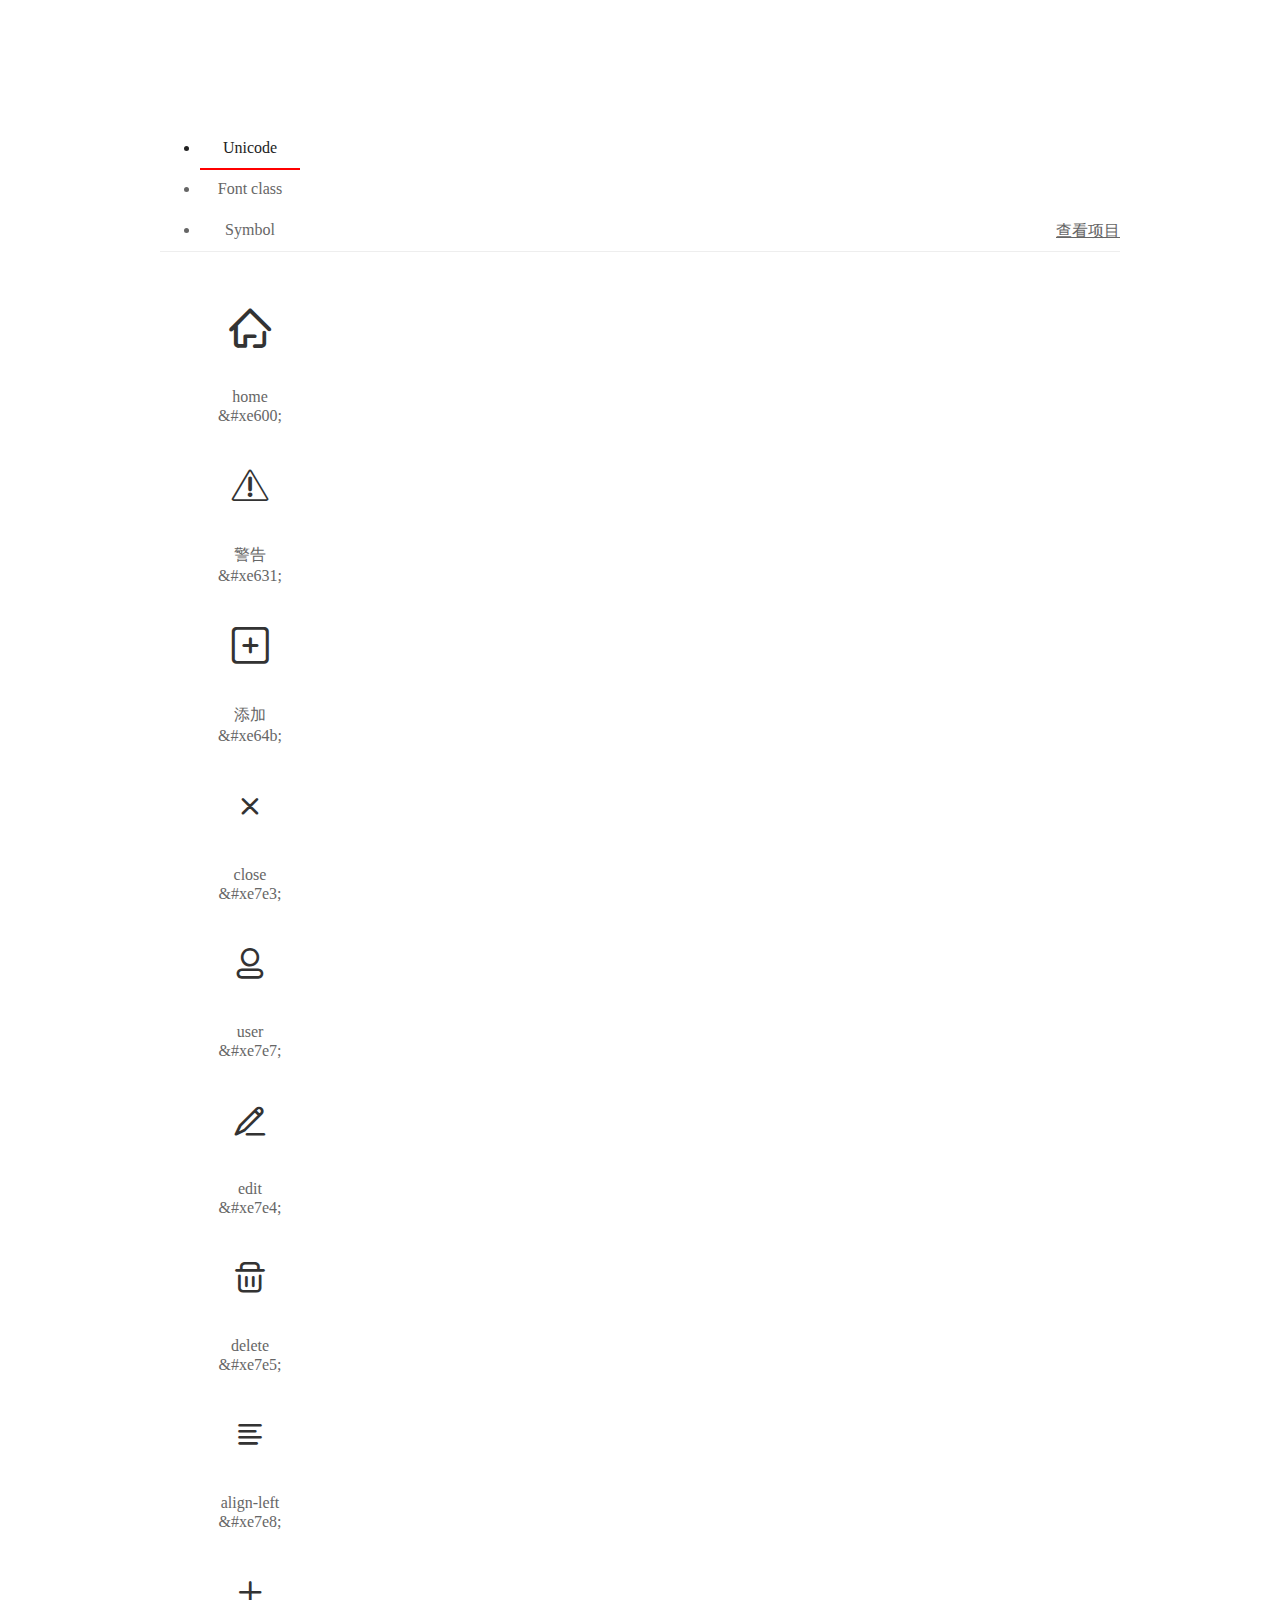
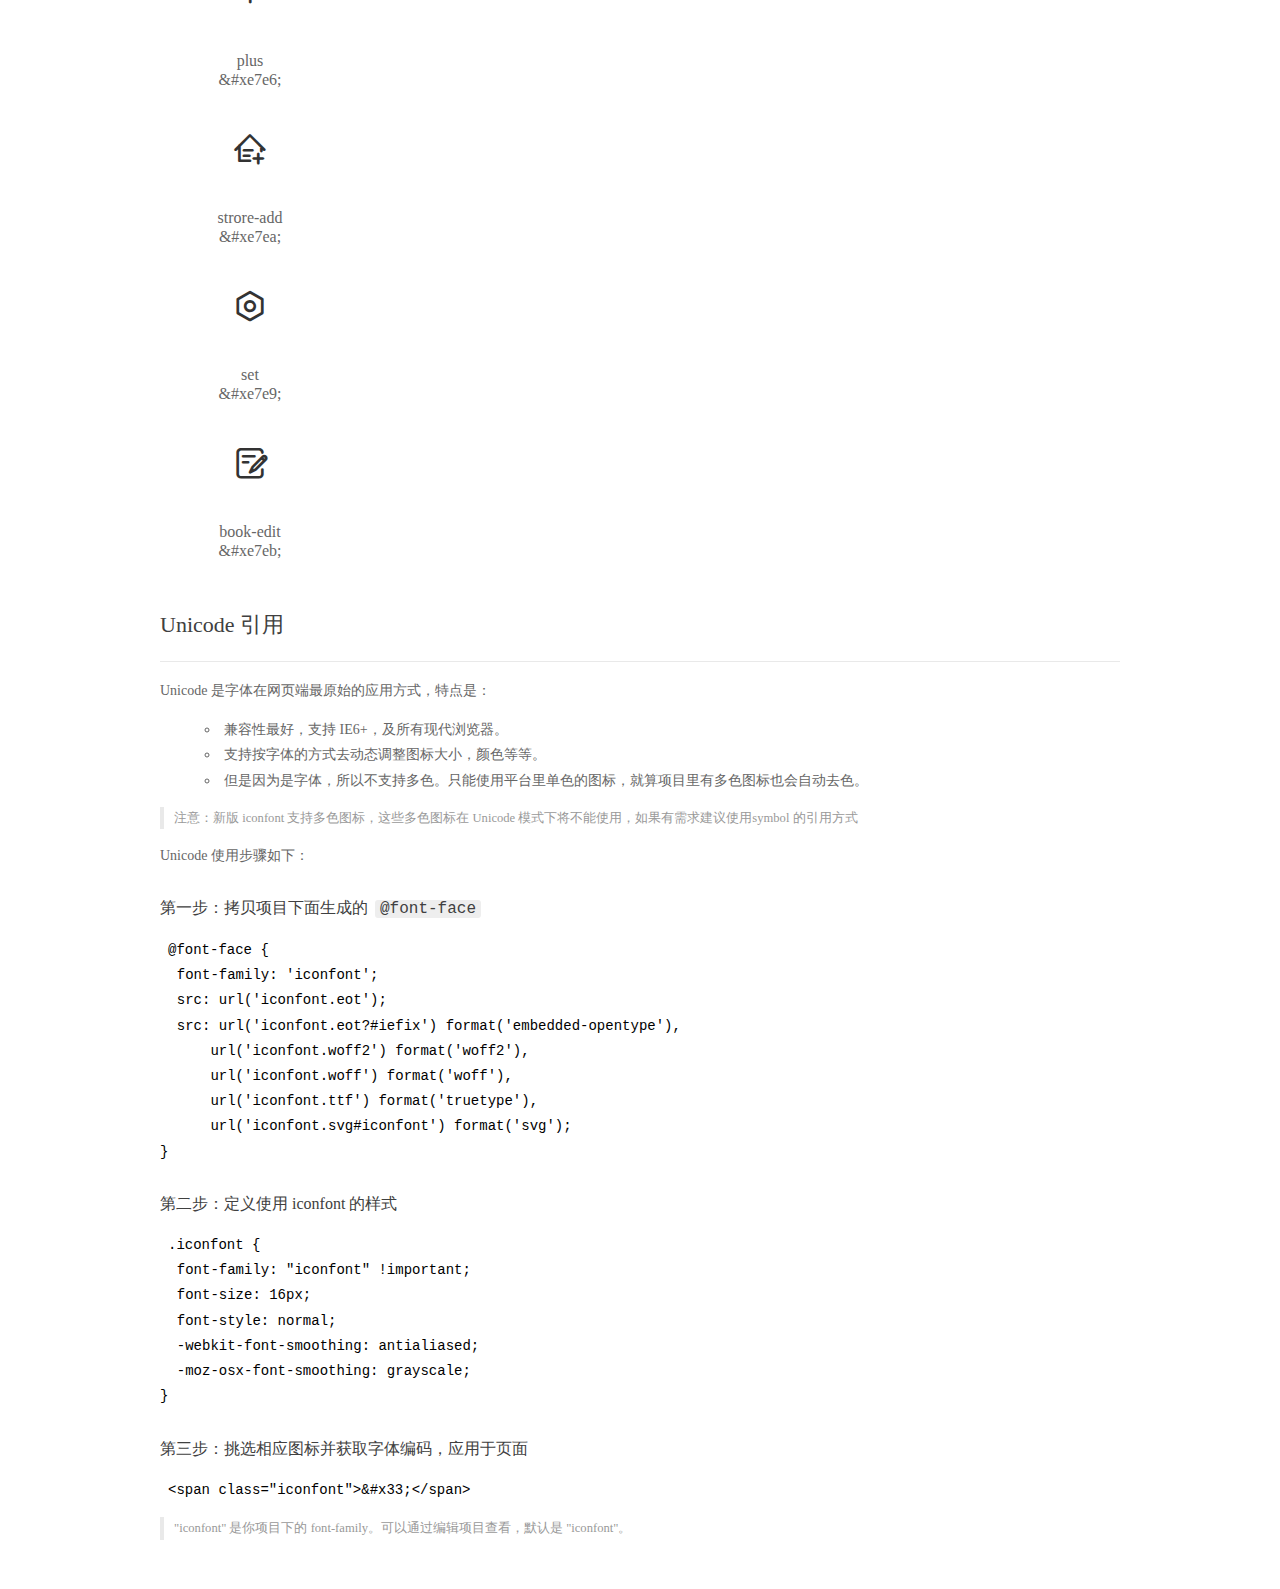
<file: css/font_1614281/demo_index.html>
<!DOCTYPE html>
<html>
<head>
  <meta charset="utf-8"/>
  <title>IconFont Demo</title>
  <link rel="shortcut icon" href="https://gtms04.alicdn.com/tps/i4/TB1_oz6GVXXXXaFXpXXJDFnIXXX-64-64.ico" type="image/x-icon"/>
  <link rel="stylesheet" href="https://g.alicdn.com/thx/cube/1.3.2/cube.min.css">
  <link rel="stylesheet" href="demo.css">
  <link rel="stylesheet" href="iconfont.css">
  <script src="iconfont.js"></script>
  <!-- jQuery -->
  <script src="https://a1.alicdn.com/oss/uploads/2018/12/26/7bfddb60-08e8-11e9-9b04-53e73bb6408b.js"></script>
  <!-- 代码高亮 -->
  <script src="https://a1.alicdn.com/oss/uploads/2018/12/26/a3f714d0-08e6-11e9-8a15-ebf944d7534c.js"></script>
</head>
<body>
  <div class="main">
    <h1 class="logo"><a href="https://www.iconfont.cn/" title="iconfont 首页" target="_blank">&#xe86b;</a></h1>
    <div class="nav-tabs">
      <ul id="tabs" class="dib-box">
        <li class="dib active"><span>Unicode</span></li>
        <li class="dib"><span>Font class</span></li>
        <li class="dib"><span>Symbol</span></li>
      </ul>
      
      <a href="https://www.iconfont.cn/manage/index?manage_type=myprojects&projectId=1614281" target="_blank" class="nav-more">查看项目</a>
      
    </div>
    <div class="tab-container">
      <div class="content unicode" style="display: block;">
          <ul class="icon_lists dib-box">
          
            <li class="dib">
              <span class="icon iconfont">&#xe600;</span>
                <div class="name">home</div>
                <div class="code-name">&amp;#xe600;</div>
              </li>
          
            <li class="dib">
              <span class="icon iconfont">&#xe631;</span>
                <div class="name">警告</div>
                <div class="code-name">&amp;#xe631;</div>
              </li>
          
            <li class="dib">
              <span class="icon iconfont">&#xe64b;</span>
                <div class="name">添加</div>
                <div class="code-name">&amp;#xe64b;</div>
              </li>
          
            <li class="dib">
              <span class="icon iconfont">&#xe7e3;</span>
                <div class="name">close</div>
                <div class="code-name">&amp;#xe7e3;</div>
              </li>
          
            <li class="dib">
              <span class="icon iconfont">&#xe7e7;</span>
                <div class="name">user</div>
                <div class="code-name">&amp;#xe7e7;</div>
              </li>
          
            <li class="dib">
              <span class="icon iconfont">&#xe7e4;</span>
                <div class="name">edit</div>
                <div class="code-name">&amp;#xe7e4;</div>
              </li>
          
            <li class="dib">
              <span class="icon iconfont">&#xe7e5;</span>
                <div class="name">delete</div>
                <div class="code-name">&amp;#xe7e5;</div>
              </li>
          
            <li class="dib">
              <span class="icon iconfont">&#xe7e8;</span>
                <div class="name">align-left</div>
                <div class="code-name">&amp;#xe7e8;</div>
              </li>
          
            <li class="dib">
              <span class="icon iconfont">&#xe7e6;</span>
                <div class="name">plus</div>
                <div class="code-name">&amp;#xe7e6;</div>
              </li>
          
            <li class="dib">
              <span class="icon iconfont">&#xe7ea;</span>
                <div class="name">strore-add</div>
                <div class="code-name">&amp;#xe7ea;</div>
              </li>
          
            <li class="dib">
              <span class="icon iconfont">&#xe7e9;</span>
                <div class="name">set</div>
                <div class="code-name">&amp;#xe7e9;</div>
              </li>
          
            <li class="dib">
              <span class="icon iconfont">&#xe7eb;</span>
                <div class="name">book-edit</div>
                <div class="code-name">&amp;#xe7eb;</div>
              </li>
          
          </ul>
          <div class="article markdown">
          <h2 id="unicode-">Unicode 引用</h2>
          <hr>

          <p>Unicode 是字体在网页端最原始的应用方式，特点是：</p>
          <ul>
            <li>兼容性最好，支持 IE6+，及所有现代浏览器。</li>
            <li>支持按字体的方式去动态调整图标大小，颜色等等。</li>
            <li>但是因为是字体，所以不支持多色。只能使用平台里单色的图标，就算项目里有多色图标也会自动去色。</li>
          </ul>
          <blockquote>
            <p>注意：新版 iconfont 支持多色图标，这些多色图标在 Unicode 模式下将不能使用，如果有需求建议使用symbol 的引用方式</p>
          </blockquote>
          <p>Unicode 使用步骤如下：</p>
          <h3 id="-font-face">第一步：拷贝项目下面生成的 <code>@font-face</code></h3>
<pre><code class="language-css"
>@font-face {
  font-family: 'iconfont';
  src: url('iconfont.eot');
  src: url('iconfont.eot?#iefix') format('embedded-opentype'),
      url('iconfont.woff2') format('woff2'),
      url('iconfont.woff') format('woff'),
      url('iconfont.ttf') format('truetype'),
      url('iconfont.svg#iconfont') format('svg');
}
</code></pre>
          <h3 id="-iconfont-">第二步：定义使用 iconfont 的样式</h3>
<pre><code class="language-css"
>.iconfont {
  font-family: "iconfont" !important;
  font-size: 16px;
  font-style: normal;
  -webkit-font-smoothing: antialiased;
  -moz-osx-font-smoothing: grayscale;
}
</code></pre>
          <h3 id="-">第三步：挑选相应图标并获取字体编码，应用于页面</h3>
<pre>
<code class="language-html"
>&lt;span class="iconfont"&gt;&amp;#x33;&lt;/span&gt;
</code></pre>
          <blockquote>
            <p>"iconfont" 是你项目下的 font-family。可以通过编辑项目查看，默认是 "iconfont"。</p>
          </blockquote>
          </div>
      </div>
      <div class="content font-class">
        <ul class="icon_lists dib-box">
          
          <li class="dib">
            <span class="icon iconfont iconhome"></span>
            <div class="name">
              home
            </div>
            <div class="code-name">.iconhome
            </div>
          </li>
          
          <li class="dib">
            <span class="icon iconfont iconjinggao"></span>
            <div class="name">
              警告
            </div>
            <div class="code-name">.iconjinggao
            </div>
          </li>
          
          <li class="dib">
            <span class="icon iconfont icontianjia"></span>
            <div class="name">
              添加
            </div>
            <div class="code-name">.icontianjia
            </div>
          </li>
          
          <li class="dib">
            <span class="icon iconfont iconclose"></span>
            <div class="name">
              close
            </div>
            <div class="code-name">.iconclose
            </div>
          </li>
          
          <li class="dib">
            <span class="icon iconfont iconuser"></span>
            <div class="name">
              user
            </div>
            <div class="code-name">.iconuser
            </div>
          </li>
          
          <li class="dib">
            <span class="icon iconfont iconedit"></span>
            <div class="name">
              edit
            </div>
            <div class="code-name">.iconedit
            </div>
          </li>
          
          <li class="dib">
            <span class="icon iconfont icondelete"></span>
            <div class="name">
              delete
            </div>
            <div class="code-name">.icondelete
            </div>
          </li>
          
          <li class="dib">
            <span class="icon iconfont iconalign-left"></span>
            <div class="name">
              align-left
            </div>
            <div class="code-name">.iconalign-left
            </div>
          </li>
          
          <li class="dib">
            <span class="icon iconfont iconplus"></span>
            <div class="name">
              plus
            </div>
            <div class="code-name">.iconplus
            </div>
          </li>
          
          <li class="dib">
            <span class="icon iconfont iconstrore-add"></span>
            <div class="name">
              strore-add
            </div>
            <div class="code-name">.iconstrore-add
            </div>
          </li>
          
          <li class="dib">
            <span class="icon iconfont iconset"></span>
            <div class="name">
              set
            </div>
            <div class="code-name">.iconset
            </div>
          </li>
          
          <li class="dib">
            <span class="icon iconfont iconbook-edit"></span>
            <div class="name">
              book-edit
            </div>
            <div class="code-name">.iconbook-edit
            </div>
          </li>
          
        </ul>
        <div class="article markdown">
        <h2 id="font-class-">font-class 引用</h2>
        <hr>

        <p>font-class 是 Unicode 使用方式的一种变种，主要是解决 Unicode 书写不直观，语意不明确的问题。</p>
        <p>与 Unicode 使用方式相比，具有如下特点：</p>
        <ul>
          <li>兼容性良好，支持 IE8+，及所有现代浏览器。</li>
          <li>相比于 Unicode 语意明确，书写更直观。可以很容易分辨这个 icon 是什么。</li>
          <li>因为使用 class 来定义图标，所以当要替换图标时，只需要修改 class 里面的 Unicode 引用。</li>
          <li>不过因为本质上还是使用的字体，所以多色图标还是不支持的。</li>
        </ul>
        <p>使用步骤如下：</p>
        <h3 id="-fontclass-">第一步：引入项目下面生成的 fontclass 代码：</h3>
<pre><code class="language-html">&lt;link rel="stylesheet" href="./iconfont.css"&gt;
</code></pre>
        <h3 id="-">第二步：挑选相应图标并获取类名，应用于页面：</h3>
<pre><code class="language-html">&lt;span class="iconfont iconxxx"&gt;&lt;/span&gt;
</code></pre>
        <blockquote>
          <p>"
            iconfont" 是你项目下的 font-family。可以通过编辑项目查看，默认是 "iconfont"。</p>
        </blockquote>
      </div>
      </div>
      <div class="content symbol">
          <ul class="icon_lists dib-box">
          
            <li class="dib">
                <svg class="icon svg-icon" aria-hidden="true">
                  <use xlink:href="#iconhome"></use>
                </svg>
                <div class="name">home</div>
                <div class="code-name">#iconhome</div>
            </li>
          
            <li class="dib">
                <svg class="icon svg-icon" aria-hidden="true">
                  <use xlink:href="#iconjinggao"></use>
                </svg>
                <div class="name">警告</div>
                <div class="code-name">#iconjinggao</div>
            </li>
          
            <li class="dib">
                <svg class="icon svg-icon" aria-hidden="true">
                  <use xlink:href="#icontianjia"></use>
                </svg>
                <div class="name">添加</div>
                <div class="code-name">#icontianjia</div>
            </li>
          
            <li class="dib">
                <svg class="icon svg-icon" aria-hidden="true">
                  <use xlink:href="#iconclose"></use>
                </svg>
                <div class="name">close</div>
                <div class="code-name">#iconclose</div>
            </li>
          
            <li class="dib">
                <svg class="icon svg-icon" aria-hidden="true">
                  <use xlink:href="#iconuser"></use>
                </svg>
                <div class="name">user</div>
                <div class="code-name">#iconuser</div>
            </li>
          
            <li class="dib">
                <svg class="icon svg-icon" aria-hidden="true">
                  <use xlink:href="#iconedit"></use>
                </svg>
                <div class="name">edit</div>
                <div class="code-name">#iconedit</div>
            </li>
          
            <li class="dib">
                <svg class="icon svg-icon" aria-hidden="true">
                  <use xlink:href="#icondelete"></use>
                </svg>
                <div class="name">delete</div>
                <div class="code-name">#icondelete</div>
            </li>
          
            <li class="dib">
                <svg class="icon svg-icon" aria-hidden="true">
                  <use xlink:href="#iconalign-left"></use>
                </svg>
                <div class="name">align-left</div>
                <div class="code-name">#iconalign-left</div>
            </li>
          
            <li class="dib">
                <svg class="icon svg-icon" aria-hidden="true">
                  <use xlink:href="#iconplus"></use>
                </svg>
                <div class="name">plus</div>
                <div class="code-name">#iconplus</div>
            </li>
          
            <li class="dib">
                <svg class="icon svg-icon" aria-hidden="true">
                  <use xlink:href="#iconstrore-add"></use>
                </svg>
                <div class="name">strore-add</div>
                <div class="code-name">#iconstrore-add</div>
            </li>
          
            <li class="dib">
                <svg class="icon svg-icon" aria-hidden="true">
                  <use xlink:href="#iconset"></use>
                </svg>
                <div class="name">set</div>
                <div class="code-name">#iconset</div>
            </li>
          
            <li class="dib">
                <svg class="icon svg-icon" aria-hidden="true">
                  <use xlink:href="#iconbook-edit"></use>
                </svg>
                <div class="name">book-edit</div>
                <div class="code-name">#iconbook-edit</div>
            </li>
          
          </ul>
          <div class="article markdown">
          <h2 id="symbol-">Symbol 引用</h2>
          <hr>

          <p>这是一种全新的使用方式，应该说这才是未来的主流，也是平台目前推荐的用法。相关介绍可以参考这篇<a href="">文章</a>
            这种用法其实是做了一个 SVG 的集合，与另外两种相比具有如下特点：</p>
          <ul>
            <li>支持多色图标了，不再受单色限制。</li>
            <li>通过一些技巧，支持像字体那样，通过 <code>font-size</code>, <code>color</code> 来调整样式。</li>
            <li>兼容性较差，支持 IE9+，及现代浏览器。</li>
            <li>浏览器渲染 SVG 的性能一般，还不如 png。</li>
          </ul>
          <p>使用步骤如下：</p>
          <h3 id="-symbol-">第一步：引入项目下面生成的 symbol 代码：</h3>
<pre><code class="language-html">&lt;script src="./iconfont.js"&gt;&lt;/script&gt;
</code></pre>
          <h3 id="-css-">第二步：加入通用 CSS 代码（引入一次就行）：</h3>
<pre><code class="language-html">&lt;style&gt;
.icon {
  width: 1em;
  height: 1em;
  vertical-align: -0.15em;
  fill: currentColor;
  overflow: hidden;
}
&lt;/style&gt;
</code></pre>
          <h3 id="-">第三步：挑选相应图标并获取类名，应用于页面：</h3>
<pre><code class="language-html">&lt;svg class="icon" aria-hidden="true"&gt;
  &lt;use xlink:href="#icon-xxx"&gt;&lt;/use&gt;
&lt;/svg&gt;
</code></pre>
          </div>
      </div>

    </div>
  </div>
  <script>
  $(document).ready(function () {
      $('.tab-container .content:first').show()

      $('#tabs li').click(function (e) {
        var tabContent = $('.tab-container .content')
        var index = $(this).index()

        if ($(this).hasClass('active')) {
          return
        } else {
          $('#tabs li').removeClass('active')
          $(this).addClass('active')

          tabContent.hide().eq(index).fadeIn()
        }
      })
    })
  </script>
</body>
</html>
</file>
<file: css/font_1230786_swt4kkie8ym/demo.css>
/* Logo 字体 */
@font-face {
  font-family: "iconfont logo";
  src: url('https://at.alicdn.com/t/font_985780_km7mi63cihi.eot?t=1545807318834');
  src: url('https://at.alicdn.com/t/font_985780_km7mi63cihi.eot?t=1545807318834#iefix') format('embedded-opentype'),
    url('https://at.alicdn.com/t/font_985780_km7mi63cihi.woff?t=1545807318834') format('woff'),
    url('https://at.alicdn.com/t/font_985780_km7mi63cihi.ttf?t=1545807318834') format('truetype'),
    url('https://at.alicdn.com/t/font_985780_km7mi63cihi.svg?t=1545807318834#iconfont') format('svg');
}

.logo {
  font-family: "iconfont logo";
  font-size: 160px;
  font-style: normal;
  -webkit-font-smoothing: antialiased;
  -moz-osx-font-smoothing: grayscale;
}

/* tabs */
.nav-tabs {
  position: relative;
}

.nav-tabs .nav-more {
  position: absolute;
  right: 0;
  bottom: 0;
  height: 42px;
  line-height: 42px;
  color: #666;
}

#tabs {
  border-bottom: 1px solid #eee;
}

#tabs li {
  cursor: pointer;
  width: 100px;
  height: 40px;
  line-height: 40px;
  text-align: center;
  font-size: 16px;
  border-bottom: 2px solid transparent;
  position: relative;
  z-index: 1;
  margin-bottom: -1px;
  color: #666;
}


#tabs .active {
  border-bottom-color: #f00;
  color: #222;
}

.tab-container .content {
  display: none;
}

/* 页面布局 */
.main {
  padding: 30px 100px;
  width: 960px;
  margin: 0 auto;
}

.main .logo {
  color: #333;
  text-align: left;
  margin-bottom: 30px;
  line-height: 1;
  height: 110px;
  margin-top: -50px;
  overflow: hidden;
  *zoom: 1;
}

.main .logo a {
  font-size: 160px;
  color: #333;
}

.helps {
  margin-top: 40px;
}

.helps pre {
  padding: 20px;
  margin: 10px 0;
  border: solid 1px #e7e1cd;
  background-color: #fffdef;
  overflow: auto;
}

.icon_lists {
  width: 100% !important;
  overflow: hidden;
  *zoom: 1;
}

.icon_lists li {
  width: 100px;
  margin-bottom: 10px;
  margin-right: 20px;
  text-align: center;
  list-style: none !important;
  cursor: default;
}

.icon_lists li .code-name {
  line-height: 1.2;
}

.icon_lists .icon {
  display: block;
  height: 100px;
  line-height: 100px;
  font-size: 42px;
  margin: 10px auto;
  color: #333;
  -webkit-transition: font-size 0.25s linear, width 0.25s linear;
  -moz-transition: font-size 0.25s linear, width 0.25s linear;
  transition: font-size 0.25s linear, width 0.25s linear;
}

.icon_lists .icon:hover {
  font-size: 100px;
}

.icon_lists .svg-icon {
  /* 通过设置 font-size 来改变图标大小 */
  width: 1em;
  /* 图标和文字相邻时，垂直对齐 */
  vertical-align: -0.15em;
  /* 通过设置 color 来改变 SVG 的颜色/fill */
  fill: currentColor;
  /* path 和 stroke 溢出 viewBox 部分在 IE 下会显示
      normalize.css 中也包含这行 */
  overflow: hidden;
}

.icon_lists li .name,
.icon_lists li .code-name {
  color: #666;
}

/* markdown 样式 */
.markdown {
  color: #666;
  font-size: 14px;
  line-height: 1.8;
}

.highlight {
  line-height: 1.5;
}

.markdown img {
  vertical-align: middle;
  max-width: 100%;
}

.markdown h1 {
  color: #404040;
  font-weight: 500;
  line-height: 40px;
  margin-bottom: 24px;
}

.markdown h2,
.markdown h3,
.markdown h4,
.markdown h5,
.markdown h6 {
  color: #404040;
  margin: 1.6em 0 0.6em 0;
  font-weight: 500;
  clear: both;
}

.markdown h1 {
  font-size: 28px;
}

.markdown h2 {
  font-size: 22px;
}

.markdown h3 {
  font-size: 16px;
}

.markdown h4 {
  font-size: 14px;
}

.markdown h5 {
  font-size: 12px;
}

.markdown h6 {
  font-size: 12px;
}

.markdown hr {
  height: 1px;
  border: 0;
  background: #e9e9e9;
  margin: 16px 0;
  clear: both;
}

.markdown p {
  margin: 1em 0;
}

.markdown>p,
.markdown>blockquote,
.markdown>.highlight,
.markdown>ol,
.markdown>ul {
  width: 80%;
}

.markdown ul>li {
  list-style: circle;
}

.markdown>ul li,
.markdown blockquote ul>li {
  margin-left: 20px;
  padding-left: 4px;
}

.markdown>ul li p,
.markdown>ol li p {
  margin: 0.6em 0;
}

.markdown ol>li {
  list-style: decimal;
}

.markdown>ol li,
.markdown blockquote ol>li {
  margin-left: 20px;
  padding-left: 4px;
}

.markdown code {
  margin: 0 3px;
  padding: 0 5px;
  background: #eee;
  border-radius: 3px;
}

.markdown strong,
.markdown b {
  font-weight: 600;
}

.markdown>table {
  border-collapse: collapse;
  border-spacing: 0px;
  empty-cells: show;
  border: 1px solid #e9e9e9;
  width: 95%;
  margin-bottom: 24px;
}

.markdown>table th {
  white-space: nowrap;
  color: #333;
  font-weight: 600;
}

.markdown>table th,
.markdown>table td {
  border: 1px solid #e9e9e9;
  padding: 8px 16px;
  text-align: left;
}

.markdown>table th {
  background: #F7F7F7;
}

.markdown blockquote {
  font-size: 90%;
  color: #999;
  border-left: 4px solid #e9e9e9;
  padding-left: 0.8em;
  margin: 1em 0;
}

.markdown blockquote p {
  margin: 0;
}

.markdown .anchor {
  opacity: 0;
  transition: opacity 0.3s ease;
  margin-left: 8px;
}

.markdown .waiting {
  color: #ccc;
}

.markdown h1:hover .anchor,
.markdown h2:hover .anchor,
.markdown h3:hover .anchor,
.markdown h4:hover .anchor,
.markdown h5:hover .anchor,
.markdown h6:hover .anchor {
  opacity: 1;
  display: inline-block;
}

.markdown>br,
.markdown>p>br {
  clear: both;
}


.hljs {
  display: block;
  background: white;
  padding: 0.5em;
  color: #333333;
  overflow-x: auto;
}

.hljs-comment,
.hljs-meta {
  color: #969896;
}

.hljs-string,
.hljs-variable,
.hljs-template-variable,
.hljs-strong,
.hljs-emphasis,
.hljs-quote {
  color: #df5000;
}

.hljs-keyword,
.hljs-selector-tag,
.hljs-type {
  color: #a71d5d;
}

.hljs-literal,
.hljs-symbol,
.hljs-bullet,
.hljs-attribute {
  color: #0086b3;
}

.hljs-section,
.hljs-name {
  color: #63a35c;
}

.hljs-tag {
  color: #333333;
}

.hljs-title,
.hljs-attr,
.hljs-selector-id,
.hljs-selector-class,
.hljs-selector-attr,
.hljs-selector-pseudo {
  color: #795da3;
}

.hljs-addition {
  color: #55a532;
  background-color: #eaffea;
}

.hljs-deletion {
  color: #bd2c00;
  background-color: #ffecec;
}

.hljs-link {
  text-decoration: underline;
}

/* 代码高亮 */
/* PrismJS 1.15.0
https://prismjs.com/download.html#themes=prism&languages=markup+css+clike+javascript */
/**
 * prism.js default theme for JavaScript, CSS and HTML
 * Based on dabblet (http://dabblet.com)
 * @author Lea Verou
 */
code[class*="language-"],
pre[class*="language-"] {
  color: black;
  background: none;
  text-shadow: 0 1px white;
  font-family: Consolas, Monaco, 'Andale Mono', 'Ubuntu Mono', monospace;
  text-align: left;
  white-space: pre;
  word-spacing: normal;
  word-break: normal;
  word-wrap: normal;
  line-height: 1.5;

  -moz-tab-size: 4;
  -o-tab-size: 4;
  tab-size: 4;

  -webkit-hyphens: none;
  -moz-hyphens: none;
  -ms-hyphens: none;
  hyphens: none;
}

pre[class*="language-"]::-moz-selection,
pre[class*="language-"] ::-moz-selection,
code[class*="language-"]::-moz-selection,
code[class*="language-"] ::-moz-selection {
  text-shadow: none;
  background: #b3d4fc;
}

pre[class*="language-"]::selection,
pre[class*="language-"] ::selection,
code[class*="language-"]::selection,
code[class*="language-"] ::selection {
  text-shadow: none;
  background: #b3d4fc;
}

@media print {

  code[class*="language-"],
  pre[class*="language-"] {
    text-shadow: none;
  }
}

/* Code blocks */
pre[class*="language-"] {
  padding: 1em;
  margin: .5em 0;
  overflow: auto;
}

:not(pre)>code[class*="language-"],
pre[class*="language-"] {
  background: #f5f2f0;
}

/* Inline code */
:not(pre)>code[class*="language-"] {
  padding: .1em;
  border-radius: .3em;
  white-space: normal;
}

.token.comment,
.token.prolog,
.token.doctype,
.token.cdata {
  color: slategray;
}

.token.punctuation {
  color: #999;
}

.namespace {
  opacity: .7;
}

.token.property,
.token.tag,
.token.boolean,
.token.number,
.token.constant,
.token.symbol,
.token.deleted {
  color: #905;
}

.token.selector,
.token.attr-name,
.token.string,
.token.char,
.token.builtin,
.token.inserted {
  color: #690;
}

.token.operator,
.token.entity,
.token.url,
.language-css .token.string,
.style .token.string {
  color: #9a6e3a;
  background: hsla(0, 0%, 100%, .5);
}

.token.atrule,
.token.attr-value,
.token.keyword {
  color: #07a;
}

.token.function,
.token.class-name {
  color: #DD4A68;
}

.token.regex,
.token.important,
.token.variable {
  color: #e90;
}

.token.important,
.token.bold {
  font-weight: bold;
}

.token.italic {
  font-style: italic;
}

.token.entity {
  cursor: help;
}
</file>
<file: css/font_1230786_swt4kkie8ym/iconfont.css>
@font-face {font-family: "iconfont";
  src: url('iconfont.eot?t=1561962427119'); /* IE9 */
  src: url('iconfont.eot?t=1561962427119#iefix') format('embedded-opentype'), /* IE6-IE8 */
  url('[data-uri]') format('woff2'),
  url('iconfont.woff?t=1561962427119') format('woff'),
  url('iconfont.ttf?t=1561962427119') format('truetype'), /* chrome, firefox, opera, Safari, Android, iOS 4.2+ */
  url('iconfont.svg?t=1561962427119#iconfont') format('svg'); /* iOS 4.1- */
}

.iconfont {
  font-family: "iconfont" !important;
  font-size: 16px;
  font-style: normal;
  -webkit-font-smoothing: antialiased;
  -moz-osx-font-smoothing: grayscale;
}

.icon-douban:before {
  content: "\e600";
}

.icon-wode:before {
  content: "\e660";
}

.icon-msg:before {
  content: "\e61c";
}

.icon-99:before {
  content: "\e6bf";
}

.icon-baiduyun:before {
  content: "\e622";
}

.icon-wangluo1:before {
  content: "\e687";
}

.icon-ip:before {
  content: "\e64f";
}

.icon-jshunxiao:before {
  content: "\e645";
}

.icon-huaban:before {
  content: "\e690";
}

.icon-github:before {
  content: "\e709";
}

.icon-pinterest:before {
  content: "\e79a";
}

.icon-weibo:before {
  content: "\e63d";
}

.icon-youhuiquan:before {
  content: "\e65d";
}

.icon-juhuasuan:before {
  content: "\e779";
}

.icon-gmail:before {
  content: "\e89f";
}

.icon-windows:before {
  content: "\ebb1";
}

.icon-ai-tool:before {
  content: "\e627";
}

.icon-emizhifeiji:before {
  content: "\e649";
}

.icon-h5:before {
  content: "\e633";
}

.icon-xinlang:before {
  content: "\e604";
}

.icon-wangyi:before {
  content: "\e605";
}

.icon-bolezaixian:before {
  content: "\e6ea";
}

.icon-youxiang:before {
  content: "\e667";
}

.icon-aiqiyi:before {
  content: "\e719";
}

.icon-kongzhi:before {
  content: "\e60b";
}

.icon-gouwuche:before {
  content: "\e63b";
}

.icon-twitter:before {
  content: "\e69b";
}

.icon-wangluo:before {
  content: "\e617";
}

.icon-behance:before {
  content: "\e643";
}

.icon-zhanku:before {
  content: "\e66f";
}

.icon-amazon:before {
  content: "\e616";
}

.icon-eye:before {
  content: "\e722";
}

.icon-cloud-download:before {
  content: "\e61b";
}

.icon-gongju:before {
  content: "\e603";
}

.icon-ip2:before {
  content: "\e648";
}

.icon-fanyi:before {
  content: "\e6ba";
}

.icon-acfun:before {
  content: "\e68e";
}

.icon-yunyouxiang:before {
  content: "\e72e";
}

.icon-anzhuo:before {
  content: "\e64d";
}

.icon-youku:before {
  content: "\e619";
}

.icon-shipin:before {
  content: "\e677";
}

.icon-temai:before {
  content: "\e60f";
}

.icon-S:before {
  content: "\e67f";
}

.icon-youtube:before {
  content: "\e612";
}

.icon-feedly:before {
  content: "\e62e";
}

.icon-pingup:before {
  content: "\e651";
}

.icon-cdnjs:before {
  content: "\e665";
}

.icon-codepen:before {
  content: "\e689";
}

.icon-jingdong:before {
  content: "\e631";
}

.icon-taobao:before {
  content: "\e634";
}

.icon-sousuo:before {
  content: "\e61a";
}

.icon-kongzhitai:before {
  content: "\e654";
}

.icon-daohang:before {
  content: "\e611";
}

.icon-quxian:before {
  content: "\e61e";
}

.icon-QQ:before {
  content: "\e613";
}

.icon-base64:before {
  content: "\e84b";
}

.icon-instagram:before {
  content: "\e87f";
}

.icon-feiji:before {
  content: "\e704";
}

.icon-yinle:before {
  content: "\e7b8";
}

.icon-zhifeiji:before {
  content: "\e7d5";
}

.icon-sheji:before {
  content: "\eac1";
}

.icon-theater-masks:before {
  content: "\f0fd";
}

.icon-font-awesome:before {
  content: "\f1a7";
}

.icon-tengxunshipin:before {
  content: "\e636";
}

.icon-dianshi:before {
  content: "\e64b";
}

.icon-gongxiang:before {
  content: "\e608";
}

.icon-dribbble:before {
  content: "\e6ec";
}

.icon-google:before {
  content: "\e8f0";
}

.icon-jiaocheng:before {
  content: "\e62b";
}

.icon-cloudflare:before {
  content: "\e64c";
}

.icon-md:before {
  content: "\e6b5";
}

.icon-facebook:before {
  content: "\e7ff";
}

.icon-yanxuan:before {
  content: "\e609";
}

.icon-suning:before {
  content: "\e60c";
}

.icon-zhihu:before {
  content: "\e60d";
}

.icon-dangdang:before {
  content: "\e60e";
}

.icon-V:before {
  content: "\e610";
}

.icon-zimu:before {
  content: "\e614";
}

.icon-bili:before {
  content: "\e615";
}

.icon-iconfont:before {
  content: "\e618";
}

.icon-daohang1:before {
  content: "\e620";
}

.icon-yunbo:before {
  content: "\e621";
}

.icon-shilaimu:before {
  content: "\e61d";
}
</file>
<file: css/font_1614281/demo.css>
/* Logo 字体 */
@font-face {
  font-family: "iconfont logo";
  src: url('https://at.alicdn.com/t/font_985780_km7mi63cihi.eot?t=1545807318834');
  src: url('https://at.alicdn.com/t/font_985780_km7mi63cihi.eot?t=1545807318834#iefix') format('embedded-opentype'),
    url('https://at.alicdn.com/t/font_985780_km7mi63cihi.woff?t=1545807318834') format('woff'),
    url('https://at.alicdn.com/t/font_985780_km7mi63cihi.ttf?t=1545807318834') format('truetype'),
    url('https://at.alicdn.com/t/font_985780_km7mi63cihi.svg?t=1545807318834#iconfont') format('svg');
}

.logo {
  font-family: "iconfont logo";
  font-size: 160px;
  font-style: normal;
  -webkit-font-smoothing: antialiased;
  -moz-osx-font-smoothing: grayscale;
}

/* tabs */
.nav-tabs {
  position: relative;
}

.nav-tabs .nav-more {
  position: absolute;
  right: 0;
  bottom: 0;
  height: 42px;
  line-height: 42px;
  color: #666;
}

#tabs {
  border-bottom: 1px solid #eee;
}

#tabs li {
  cursor: pointer;
  width: 100px;
  height: 40px;
  line-height: 40px;
  text-align: center;
  font-size: 16px;
  border-bottom: 2px solid transparent;
  position: relative;
  z-index: 1;
  margin-bottom: -1px;
  color: #666;
}


#tabs .active {
  border-bottom-color: #f00;
  color: #222;
}

.tab-container .content {
  display: none;
}

/* 页面布局 */
.main {
  padding: 30px 100px;
  width: 960px;
  margin: 0 auto;
}

.main .logo {
  color: #333;
  text-align: left;
  margin-bottom: 30px;
  line-height: 1;
  height: 110px;
  margin-top: -50px;
  overflow: hidden;
  *zoom: 1;
}

.main .logo a {
  font-size: 160px;
  color: #333;
}

.helps {
  margin-top: 40px;
}

.helps pre {
  padding: 20px;
  margin: 10px 0;
  border: solid 1px #e7e1cd;
  background-color: #fffdef;
  overflow: auto;
}

.icon_lists {
  width: 100% !important;
  overflow: hidden;
  *zoom: 1;
}

.icon_lists li {
  width: 100px;
  margin-bottom: 10px;
  margin-right: 20px;
  text-align: center;
  list-style: none !important;
  cursor: default;
}

.icon_lists li .code-name {
  line-height: 1.2;
}

.icon_lists .icon {
  display: block;
  height: 100px;
  line-height: 100px;
  font-size: 42px;
  margin: 10px auto;
  color: #333;
  -webkit-transition: font-size 0.25s linear, width 0.25s linear;
  -moz-transition: font-size 0.25s linear, width 0.25s linear;
  transition: font-size 0.25s linear, width 0.25s linear;
}

.icon_lists .icon:hover {
  font-size: 100px;
}

.icon_lists .svg-icon {
  /* 通过设置 font-size 来改变图标大小 */
  width: 1em;
  /* 图标和文字相邻时，垂直对齐 */
  vertical-align: -0.15em;
  /* 通过设置 color 来改变 SVG 的颜色/fill */
  fill: currentColor;
  /* path 和 stroke 溢出 viewBox 部分在 IE 下会显示
      normalize.css 中也包含这行 */
  overflow: hidden;
}

.icon_lists li .name,
.icon_lists li .code-name {
  color: #666;
}

/* markdown 样式 */
.markdown {
  color: #666;
  font-size: 14px;
  line-height: 1.8;
}

.highlight {
  line-height: 1.5;
}

.markdown img {
  vertical-align: middle;
  max-width: 100%;
}

.markdown h1 {
  color: #404040;
  font-weight: 500;
  line-height: 40px;
  margin-bottom: 24px;
}

.markdown h2,
.markdown h3,
.markdown h4,
.markdown h5,
.markdown h6 {
  color: #404040;
  margin: 1.6em 0 0.6em 0;
  font-weight: 500;
  clear: both;
}

.markdown h1 {
  font-size: 28px;
}

.markdown h2 {
  font-size: 22px;
}

.markdown h3 {
  font-size: 16px;
}

.markdown h4 {
  font-size: 14px;
}

.markdown h5 {
  font-size: 12px;
}

.markdown h6 {
  font-size: 12px;
}

.markdown hr {
  height: 1px;
  border: 0;
  background: #e9e9e9;
  margin: 16px 0;
  clear: both;
}

.markdown p {
  margin: 1em 0;
}

.markdown>p,
.markdown>blockquote,
.markdown>.highlight,
.markdown>ol,
.markdown>ul {
  width: 80%;
}

.markdown ul>li {
  list-style: circle;
}

.markdown>ul li,
.markdown blockquote ul>li {
  margin-left: 20px;
  padding-left: 4px;
}

.markdown>ul li p,
.markdown>ol li p {
  margin: 0.6em 0;
}

.markdown ol>li {
  list-style: decimal;
}

.markdown>ol li,
.markdown blockquote ol>li {
  margin-left: 20px;
  padding-left: 4px;
}

.markdown code {
  margin: 0 3px;
  padding: 0 5px;
  background: #eee;
  border-radius: 3px;
}

.markdown strong,
.markdown b {
  font-weight: 600;
}

.markdown>table {
  border-collapse: collapse;
  border-spacing: 0px;
  empty-cells: show;
  border: 1px solid #e9e9e9;
  width: 95%;
  margin-bottom: 24px;
}

.markdown>table th {
  white-space: nowrap;
  color: #333;
  font-weight: 600;
}

.markdown>table th,
.markdown>table td {
  border: 1px solid #e9e9e9;
  padding: 8px 16px;
  text-align: left;
}

.markdown>table th {
  background: #F7F7F7;
}

.markdown blockquote {
  font-size: 90%;
  color: #999;
  border-left: 4px solid #e9e9e9;
  padding-left: 0.8em;
  margin: 1em 0;
}

.markdown blockquote p {
  margin: 0;
}

.markdown .anchor {
  opacity: 0;
  transition: opacity 0.3s ease;
  margin-left: 8px;
}

.markdown .waiting {
  color: #ccc;
}

.markdown h1:hover .anchor,
.markdown h2:hover .anchor,
.markdown h3:hover .anchor,
.markdown h4:hover .anchor,
.markdown h5:hover .anchor,
.markdown h6:hover .anchor {
  opacity: 1;
  display: inline-block;
}

.markdown>br,
.markdown>p>br {
  clear: both;
}


.hljs {
  display: block;
  background: white;
  padding: 0.5em;
  color: #333333;
  overflow-x: auto;
}

.hljs-comment,
.hljs-meta {
  color: #969896;
}

.hljs-string,
.hljs-variable,
.hljs-template-variable,
.hljs-strong,
.hljs-emphasis,
.hljs-quote {
  color: #df5000;
}

.hljs-keyword,
.hljs-selector-tag,
.hljs-type {
  color: #a71d5d;
}

.hljs-literal,
.hljs-symbol,
.hljs-bullet,
.hljs-attribute {
  color: #0086b3;
}

.hljs-section,
.hljs-name {
  color: #63a35c;
}

.hljs-tag {
  color: #333333;
}

.hljs-title,
.hljs-attr,
.hljs-selector-id,
.hljs-selector-class,
.hljs-selector-attr,
.hljs-selector-pseudo {
  color: #795da3;
}

.hljs-addition {
  color: #55a532;
  background-color: #eaffea;
}

.hljs-deletion {
  color: #bd2c00;
  background-color: #ffecec;
}

.hljs-link {
  text-decoration: underline;
}

/* 代码高亮 */
/* PrismJS 1.15.0
https://prismjs.com/download.html#themes=prism&languages=markup+css+clike+javascript */
/**
 * prism.js default theme for JavaScript, CSS and HTML
 * Based on dabblet (http://dabblet.com)
 * @author Lea Verou
 */
code[class*="language-"],
pre[class*="language-"] {
  color: black;
  background: none;
  text-shadow: 0 1px white;
  font-family: Consolas, Monaco, 'Andale Mono', 'Ubuntu Mono', monospace;
  text-align: left;
  white-space: pre;
  word-spacing: normal;
  word-break: normal;
  word-wrap: normal;
  line-height: 1.5;

  -moz-tab-size: 4;
  -o-tab-size: 4;
  tab-size: 4;

  -webkit-hyphens: none;
  -moz-hyphens: none;
  -ms-hyphens: none;
  hyphens: none;
}

pre[class*="language-"]::-moz-selection,
pre[class*="language-"] ::-moz-selection,
code[class*="language-"]::-moz-selection,
code[class*="language-"] ::-moz-selection {
  text-shadow: none;
  background: #b3d4fc;
}

pre[class*="language-"]::selection,
pre[class*="language-"] ::selection,
code[class*="language-"]::selection,
code[class*="language-"] ::selection {
  text-shadow: none;
  background: #b3d4fc;
}

@media print {

  code[class*="language-"],
  pre[class*="language-"] {
    text-shadow: none;
  }
}

/* Code blocks */
pre[class*="language-"] {
  padding: 1em;
  margin: .5em 0;
  overflow: auto;
}

:not(pre)>code[class*="language-"],
pre[class*="language-"] {
  background: #f5f2f0;
}

/* Inline code */
:not(pre)>code[class*="language-"] {
  padding: .1em;
  border-radius: .3em;
  white-space: normal;
}

.token.comment,
.token.prolog,
.token.doctype,
.token.cdata {
  color: slategray;
}

.token.punctuation {
  color: #999;
}

.namespace {
  opacity: .7;
}

.token.property,
.token.tag,
.token.boolean,
.token.number,
.token.constant,
.token.symbol,
.token.deleted {
  color: #905;
}

.token.selector,
.token.attr-name,
.token.string,
.token.char,
.token.builtin,
.token.inserted {
  color: #690;
}

.token.operator,
.token.entity,
.token.url,
.language-css .token.string,
.style .token.string {
  color: #9a6e3a;
  background: hsla(0, 0%, 100%, .5);
}

.token.atrule,
.token.attr-value,
.token.keyword {
  color: #07a;
}

.token.function,
.token.class-name {
  color: #DD4A68;
}

.token.regex,
.token.important,
.token.variable {
  color: #e90;
}

.token.important,
.token.bold {
  font-weight: bold;
}

.token.italic {
  font-style: italic;
}

.token.entity {
  cursor: help;
}
</file>
<file: css/font_1614281/iconfont.css>
@font-face {font-family: "iconfont";
  src: url('iconfont.eot?t=1579680559784'); /* IE9 */
  src: url('iconfont.eot?t=1579680559784#iefix') format('embedded-opentype'), /* IE6-IE8 */
  url('[data-uri]') format('woff2'),
  url('iconfont.woff?t=1579680559784') format('woff'),
  url('iconfont.ttf?t=1579680559784') format('truetype'), /* chrome, firefox, opera, Safari, Android, iOS 4.2+ */
  url('iconfont.svg?t=1579680559784#iconfont') format('svg'); /* iOS 4.1- */
}

.iconfont {
  font-family: "iconfont" !important;
  font-size: 16px;
  font-style: normal;
  -webkit-font-smoothing: antialiased;
  -moz-osx-font-smoothing: grayscale;
}

.iconhome:before {
  content: "\e600";
}

.iconjinggao:before {
  content: "\e631";
}

.icontianjia:before {
  content: "\e64b";
}

.iconclose:before {
  content: "\e7e3";
}

.iconuser:before {
  content: "\e7e7";
}

.iconedit:before {
  content: "\e7e4";
}

.icondelete:before {
  content: "\e7e5";
}

.iconalign-left:before {
  content: "\e7e8";
}

.iconplus:before {
  content: "\e7e6";
}

.iconstrore-add:before {
  content: "\e7ea";
}

.iconset:before {
  content: "\e7e9";
}

.iconbook-edit:before {
  content: "\e7eb";
}
</file>
